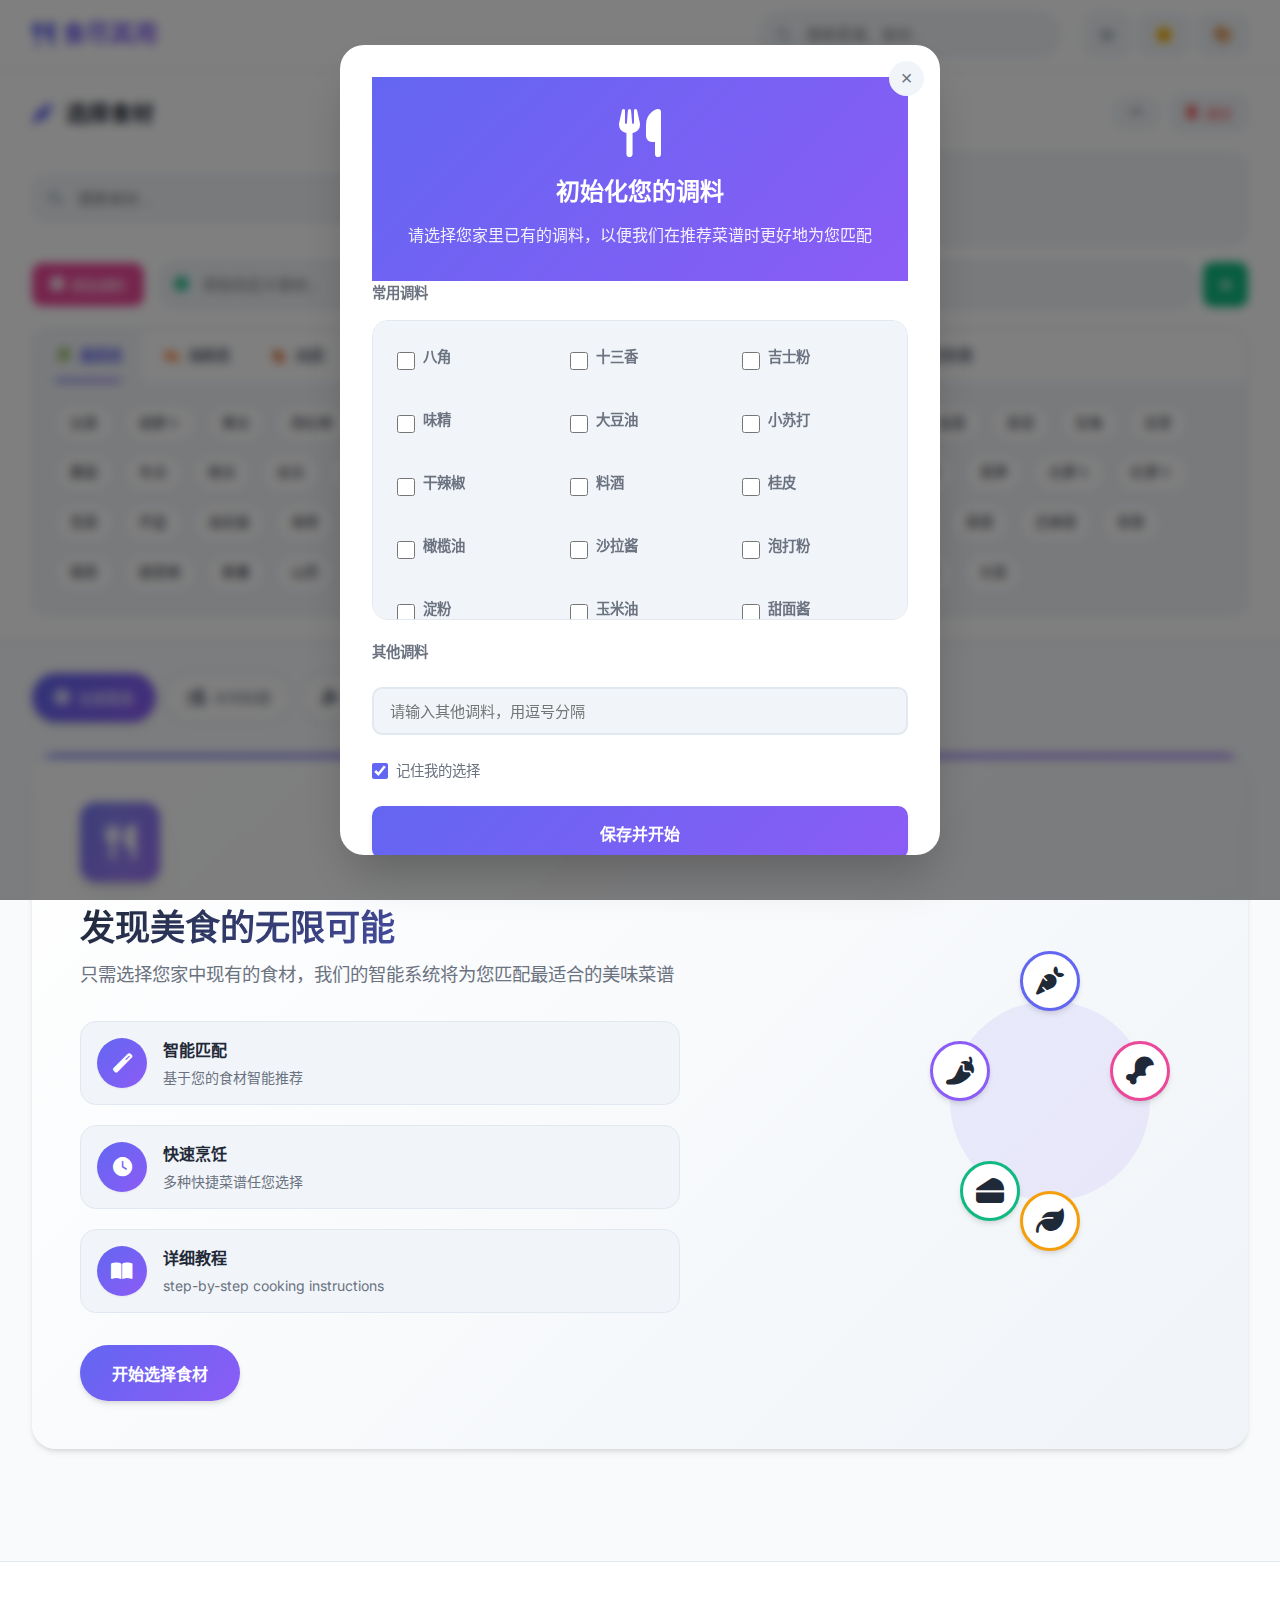
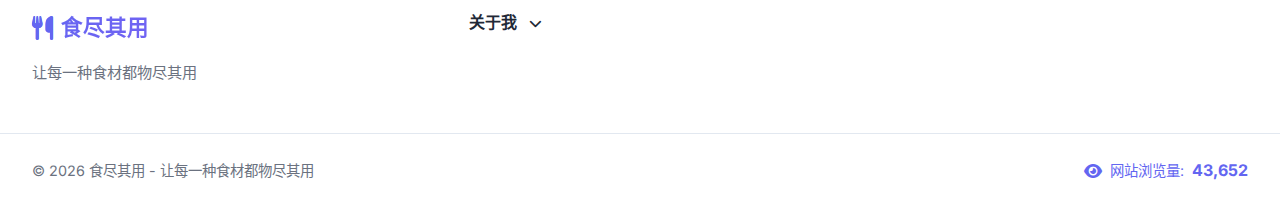
<file: index.html>
<!DOCTYPE html>
<html lang="zh-CN">
<head>
    <meta charset="UTF-8">
    <meta name="viewport" content="width=device-width, initial-scale=1.0">
    <title>食尽其用 - 智能菜谱助手</title>
    <link rel="stylesheet" href="styles.css">
    <link href="https://fonts.googleapis.com/css2?family=Inter:wght@300;400;500;600;700&display=swap" rel="stylesheet">
    <link rel="stylesheet" href="https://cdnjs.cloudflare.com/ajax/libs/font-awesome/6.4.0/css/all.min.css">
    <!-- FirebaseUI CSS - 暂时注释掉 -->
    <!-- <link type="text/css" rel="stylesheet" href="https://www.gstatic.com/firebasejs/ui/6.0.1/firebase-ui-auth.css" /> -->
    <!-- Firebase SDK will be initialized at the bottom of the page -->
</head>
<body>
    <!-- 顶部导航栏 -->
    <header class="header-content">
        <a href="#" class="logo" id="logo">
            <i class="fas fa-utensils"></i>
            <span class="lang-zh">食尽其用</span>
            <span class="lang-en" style="display: none;">Cooking Magic</span>
        </a>
        
        <div class="header-controls">
                <!-- 搜索框 -->
                <div class="global-search">
                    <input type="text" id="global-search" placeholder="搜索菜谱、食材..." class="global-search-input">
                    <i class="fas fa-search global-search-icon"></i>
                </div>
                
                <div class="settings">
                    <!-- 语言切换 -->
                    <button class="language-switch" id="language-switch" title="切换语言">
                        <span class="lang-zh">中</span>
                        <span class="lang-en" style="display: none;">EN</span>
                    </button>
                    
                    <!-- 主题切换 -->
                    <button class="theme-switch" id="theme-switch" title="切换主题">
                        <span class="theme-light">🌞</span>
                        <span class="theme-dark" style="display: none;">🌙</span>
                    </button>
                    
                    <!-- 灰度模式切换 -->
                    <button class="theme-switch" id="grayscale-switch" title="切换黑白风格">
                        <span class="grayscale-off">🎨</span>
                        <span class="grayscale-on" style="display: none;">⚫⚪</span>
                    </button>
                </div>
            </div>
    </header>



    <!-- 个人中心模态框 - 暂时隐藏 -->
<!-- <div class="profile-modal" id="profile-modal">
    <div class="profile-modal-content">
        <button class="profile-close" id="profile-close">&times;</button>
        
        <div class="profile-header">
            <div class="profile-cover"></div>
            <div class="profile-avatar-section">
                <div class="profile-avatar">
                    <i class="fas fa-user"></i>
                </div>
                <div class="profile-user-info">
                    <h2 class="profile-name" id="profile-name">用户名</h2>
                    <p class="profile-email" id="profile-email">user@example.com</p>
                    <div class="profile-stats">
                        <div class="stat-item">
                            <span class="stat-number" id="favorites-count">0</span>
                            <span class="stat-label lang-zh">收藏</span>
                            <span class="stat-label lang-en" style="display: none;">Favorites</span>
                        </div>
                        <div class="stat-item">
                            <span class="stat-number" id="history-count">0</span>
                            <span class="stat-label lang-zh">浏览</span>
                            <span class="stat-label lang-en" style="display: none;">Views</span>
                        </div>
                        <div class="stat-item">
                            <span class="stat-number" id="recipes-count">0</span>
                            <span class="stat-label lang-zh">菜谱</span>
                            <span class="stat-label lang-en" style="display: none;">Recipes</span>
                        </div>
                    </div>
                </div>
            </div>
        </div>
        
        <div class="profile-tabs">
            <button class="profile-tab active" data-tab="favorites">
                <i class="fas fa-heart"></i>
                <span class="lang-zh">我的收藏</span>
                <span class="lang-en" style="display: none;">Favorites</span>
            </button>
            <button class="profile-tab" data-tab="history">
                <i class="fas fa-history"></i>
                <span class="lang-zh">浏览历史</span>
                <span class="lang-en" style="display: none;">History</span>
            </button>
            <button class="profile-tab" data-tab="settings">
                <i class="fas fa-cog"></i>
                <span class="lang-zh">设置</span>
                <span class="lang-en" style="display: none;">Settings</span>
            </button>
        </div>
        
        <div class="profile-content">
            <div class="profile-panel active" id="favorites-panel">
                <div class="favorites-list" id="favorites-list">
                    <div class="empty-state">
                        <i class="fas fa-heart-broken"></i>
                        <p class="lang-zh">还没有收藏任何菜谱</p>
                        <p class="lang-en" style="display: none;">No favorites yet</p>
                    </div>
                </div>
            </div>
            
            <div class="profile-panel" id="history-panel">
                <div class="history-list" id="history-list">
                    <div class="empty-state">
                        <i class="fas fa-history"></i>
                        <p class="lang-zh">还没有浏览记录</p>
                        <p class="lang-en" style="display: none;">No history yet</p>
                    </div>
                </div>
            </div>
            
            <div class="profile-panel" id="settings-panel">
                <div class="settings-section">
                    <h3 class="lang-zh">账户设置</h3>
                    <h3 class="lang-en" style="display: none;">Account Settings</h3>
                    
                    <div class="setting-item">
                        <div class="setting-info">
                            <span class="lang-zh">用户名</span>
                            <span class="lang-en" style="display: none;">Username</span>
                        </div>
                        <input type="text" id="setting-username" class="setting-input">
                    </div>
                    
                    <div class="setting-item">
                        <div class="setting-info">
                            <span class="lang-zh">邮箱</span>
                            <span class="lang-en" style="display: none;">Email</span>
                        </div>
                        <input type="email" id="setting-email" class="setting-input">
                    </div>
                    
                    <button class="save-settings-btn">
                        <span class="lang-zh">保存更改</span>
                        <span class="lang-en" style="display: none;">Save Changes</span>
                    </button>
                </div>
                
                <div class="settings-section">
                    <h3 class="lang-zh">通知设置</h3>
                    <h3 class="lang-en" style="display: none;">Notification Settings</h3>
                    
                    <div class="setting-item toggle-setting">
                        <div class="setting-info">
                            <i class="fas fa-bell"></i>
                            <span class="lang-zh">每日推荐</span>
                            <span class="lang-en" style="display: none;">Daily Recommendations</span>
                        </div>
                        <label class="switch">
                            <input type="checkbox" id="daily-recommendations" checked>
                            <span class="slider"></span>
                        </label>
                    </div>
                    
                    <div class="setting-item toggle-setting">
                        <div class="setting-info">
                            <i class="fas fa-envelope"></i>
                            <span class="lang-zh">邮件通知</span>
                            <span class="lang-en" style="display: none;">Email Notifications</span>
                        </div>
                        <label class="switch">
                            <input type="checkbox" id="email-notifications">
                            <span class="slider"></span>
                        </label>
                    </div>
                </div>
                
                <div class="settings-section danger-section">
                    <h3 class="lang-zh">危险操作</h3>
                    <h3 class="lang-en" style="display: none;">Danger Zone</h3>
                    
                    <button class="danger-btn" id="delete-account">
                        <i class="fas fa-trash"></i>
                        <span class="lang-zh">删除账户</span>
                        <span class="lang-en" style="display: none;">Delete Account</span>
                    </button>
                </div>
            </div>
        </div>
    </div>
</div> -->

    <!-- 食材选择区域 -->
    <section class="ingredients-selection">
        <div class="ingredients-header">
            <div class="ingredients-title-wrapper">
                <i class="fas fa-carrot"></i>
                <h2 class="ingredients-title lang-zh" id="ingredients-section-title">选择食材</h2>
                <h2 class="ingredients-title lang-en" id="ingredients-section-title-en" style="display: none;">Select Ingredients</h2>
            </div>
            <div class="header-actions">
                <button class="collapse-btn" id="collapse-btn" title="折叠食材面板">
                    <i class="fas fa-chevron-up collapse-icon"></i>
                    <i class="fas fa-chevron-down expand-icon" style="display: none;"></i>
                </button>
                <button class="quick-clear-btn" id="quick-clear-btn" title="快速清空">
                    <i class="fas fa-trash-alt"></i>
                    <span class="lang-zh">清空</span>
                    <span class="lang-en" style="display: none;">Clear</span>
                </button>
            </div>
        </div>
        
        <div class="ingredients-controls">
            <div class="ingredients-controls-row">
                <div class="search-container">
                    <div class="search-wrapper">
                        <i class="fas fa-search search-icon"></i>
                        <input type="text" id="ingredient-search" placeholder="搜索食材..." class="search-input">
                        <button class="search-clear" id="search-clear" style="display: none;">
                            <i class="fas fa-times"></i>
                        </button>
                    </div>
                    <div class="search-results" id="search-results"></div>
                </div>
                
                <div class="selected-ingredients">
                    <div class="selected-header">
                        <span class="selected-count lang-zh">已选 <strong id="selected-count">0</strong> 种食材</span>
                        <span class="selected-count lang-en" style="display: none;">Selected <strong id="selected-count-en">0</strong> ingredients</span>
                        <button class="clear-all" id="clear-all" style="display: none;">
                            <i class="fas fa-trash"></i>
                            <span class="lang-zh">清空</span>
                            <span class="lang-en" style="display: none;">Clear</span>
                        </button>
                    </div>
                    <div class="selected-ingredients-list" id="selected-ingredients-list"></div>
                </div>
            </div>
            
            <div class="ingredients-controls-row">
                <div class="seasoning-controls">
                    <button class="add-seasoning-btn" id="add-seasoning-btn" title="添加调料">
                        <i class="fas fa-plus-circle"></i>
                        <span class="lang-zh">添加调料</span>
                        <span class="lang-en" style="display: none;">Add Seasoning</span>
                    </button>
                </div>
                
                <div class="manual-ingredient">
                    <div class="manual-input-wrapper">
                        <i class="fas fa-plus-circle"></i>
                        <input type="text" id="manual-ingredient" placeholder="添加自定义食材...">
                    </div>
                    <button class="add-manual-btn" id="add-manual-btn">
                        <i class="fas fa-plus"></i>
                    </button>
                </div>
            </div>
        </div>
        
        <div id="ingredients-container"></div>
    </section>

    <!-- 主要内容区域 -->
    <main class="main-content">
        <!-- 菜系分类标签 -->
        <div class="cuisine-tabs">
            <button class="cuisine-tab active" data-cuisine="all">
                <i class="fas fa-globe"></i>
                <span class="lang-zh">全部菜系</span>
                <span class="lang-en" style="display: none;">All Cuisines</span>
            </button>
            <button class="cuisine-tab" data-cuisine="chinese">
                <i class="fas fa-dragon"></i>
                <span class="lang-zh">中华料理</span>
                <span class="lang-en" style="display: none;">Chinese</span>
            </button>
            <button class="cuisine-tab" data-cuisine="western">
                <i class="fas fa-pizza-slice"></i>
                <span class="lang-zh">西式料理</span>
                <span class="lang-en" style="display: none;">Western</span>
            </button>
            <button class="cuisine-tab" data-cuisine="japanese">
                <i class="fas fa-fish"></i>
                <span class="lang-zh">日式料理</span>
                <span class="lang-en" style="display: none;">Japanese</span>
            </button>
            <button class="cuisine-tab" data-cuisine="other">
                <i class="fas fa-earth-americas"></i>
                <span class="lang-zh">其他菜系</span>
                <span class="lang-en" style="display: none;">Other</span>
            </button>
        </div>

        <!-- 内容区 -->
        <div class="content-wrapper">
            <!-- 欢迎信息 -->
            <div class="welcome-section" id="welcome-section">
                <div class="welcome-content">
                    <div class="welcome-icon">
                        <i class="fas fa-utensils"></i>
                    </div>
                    <h2 class="welcome-title lang-zh" id="welcome-title">发现美食的无限可能</h2>
                    <h2 class="welcome-title lang-en" id="welcome-title-en" style="display: none;">Discover Endless Culinary Possibilities</h2>
                    <p class="welcome-description lang-zh" id="welcome-description">只需选择您家中现有的食材，我们的智能系统将为您匹配最适合的美味菜谱</p>
                    <p class="welcome-description lang-en" id="welcome-description-en" style="display: none;">Simply select the ingredients you have, and our smart system will find the perfect recipes for you</p>
                    <div class="welcome-features">
                        <div class="feature-item">
                            <div class="feature-icon">
                                <i class="fas fa-magic"></i>
                            </div>
                            <div class="feature-content">
                                <h3 class="feature-title lang-zh">智能匹配</h3>
                                <h3 class="feature-title lang-en" style="display: none;">Smart Match</h3>
                                <p class="feature-description lang-zh">基于您的食材智能推荐</p>
                                <p class="feature-description lang-en" style="display: none;">Intelligent recommendations based on your ingredients</p>
                            </div>
                        </div>
                        <div class="feature-item">
                            <div class="feature-icon">
                                <i class="fas fa-clock"></i>
                            </div>
                            <div class="feature-content">
                                <h3 class="feature-title lang-zh">快速烹饪</h3>
                                <h3 class="feature-title lang-en" style="display: none;">Quick Cooking</h3>
                                <p class="feature-description lang-zh">多种快捷菜谱任您选择</p>
                                <p class="feature-description lang-en" style="display: none;">Multiple quick recipes to choose from</p>
                            </div>
                        </div>
                        <div class="feature-item">
                            <div class="feature-icon">
                                <i class="fas fa-book-open"></i>
                            </div>
                            <div class="feature-content">
                                <h3 class="feature-title lang-zh">详细教程</h3>
                                <h3 class="feature-title lang-en" style="display: none;">Detailed Guide</h3>
                                <p class="feature-description lang-zh"> step-by-step cooking instructions</p>
                                <p class="feature-description lang-en" style="display: none;">Step-by-step cooking instructions</p>
                            </div>
                        </div>
                    </div>
                    <div class="welcome-cta">
                        <button class="cta-button lang-zh">开始选择食材</button>
                        <button class="cta-button lang-en" style="display: none;">Start Selecting Ingredients</button>
                    </div>
                </div>
                <div class="welcome-illustration">
                    <div class="illustration-bg"></div>
                    <div class="illustration-item" style="--delay: 0.1s; --color: #6366f1;">
                        <i class="fas fa-carrot"></i>
                    </div>
                    <div class="illustration-item" style="--delay: 0.2s; --color: #ec4899;">
                        <i class="fas fa-drumstick-bite"></i>
                    </div>
                    <div class="illustration-item" style="--delay: 0.3s; --color: #10b981;">
                        <i class="fas fa-cheese"></i>
                    </div>
                    <div class="illustration-item" style="--delay: 0.4s; --color: #f59e0b;">
                        <i class="fas fa-leaf"></i>
                    </div>
                    <div class="illustration-item" style="--delay: 0.5s; --color: #8b5cf6;">
                        <i class="fas fa-pepper-hot"></i>
                    </div>
                </div>
            </div>
            
            <!-- 筛选栏 -->
            <div class="filters-wrapper" id="filters-wrapper" style="display: none;">
                <div class="filters">
                    <div class="filter-group">
                        <label class="filter-label">
                            <i class="fas fa-clock"></i>
                            <span class="lang-zh">烹饪时长</span>
                            <span class="lang-en" style="display: none;">Cooking Time</span>
                        </label>
                        <select class="filter-select" id="time-filter">
                            <option value="all" class="lang-zh">全部</option>
                            <option value="all" class="lang-en" style="display: none;">All</option>
                            <option value="short" class="lang-zh">10分钟内</option>
                            <option value="short" class="lang-en" style="display: none;">Under 10 min</option>
                            <option value="medium" class="lang-zh">10-20分钟</option>
                            <option value="medium" class="lang-en" style="display: none;">10-20 min</option>
                            <option value="long" class="lang-zh">20-40分钟</option>
                            <option value="long" class="lang-en" style="display: none;">20-40 min</option>
                            <option value="very-long" class="lang-zh">40分钟以上</option>
                            <option value="very-long" class="lang-en" style="display: none;">Over 40 min</option>
                        </select>
                    </div>
                    
                    <div class="filter-group">
                        <label class="filter-label">
                            <i class="fas fa-signal"></i>
                            <span class="lang-zh">难度</span>
                            <span class="lang-en" style="display: none;">Difficulty</span>
                        </label>
                        <select class="filter-select" id="difficulty-filter">
                            <option value="all" class="lang-zh">全部</option>
                            <option value="all" class="lang-en" style="display: none;">All</option>
                            <option value="easy" class="lang-zh">简单</option>
                            <option value="easy" class="lang-en" style="display: none;">Easy</option>
                            <option value="medium" class="lang-zh">中等</option>
                            <option value="medium" class="lang-en" style="display: none;">Medium</option>
                            <option value="hard" class="lang-zh">复杂</option>
                            <option value="hard" class="lang-en" style="display: none;">Hard</option>
                        </select>
                    </div>
                    
                    <div class="filter-group">
                        <label class="filter-label">
                            <i class="fas fa-sort"></i>
                            <span class="lang-zh">排序</span>
                            <span class="lang-en" style="display: none;">Sort</span>
                        </label>
                        <select class="filter-select" id="sort-filter">
                            <option value="coverage" class="lang-zh">食材覆盖率</option>
                            <option value="coverage" class="lang-en" style="display: none;">Ingredient Match</option>
                            <option value="time" class="lang-zh">烹饪时长</option>
                            <option value="time" class="lang-en" style="display: none;">Cooking Time</option>
                            <option value="popularity" class="lang-zh">人气推荐</span>
                            <option value="popularity" class="lang-en" style="display: none;">Popular</option>
                        </select>
                    </div>
                    
                    <div class="view-toggle">
                        <button class="view-btn active" data-view="grid" title="网格视图">
                            <i class="fas fa-th-large"></i>
                        </button>
                        <button class="view-btn" data-view="list" title="列表视图">
                            <i class="fas fa-list"></i>
                        </button>
                    </div>
                </div>
            </div>
            
            <!-- 菜谱区域 -->
            <div class="recipes-section" id="recipes-section">
                <div class="recipes-header">
                    <h2 class="recipes-title lang-zh">推荐菜谱</h2>
                    <h2 class="recipes-title lang-en" style="display: none;">Recommended Recipes</h2>
                    <span class="recipes-count lang-zh">找到 <strong id="recipes-count">0</strong> 道菜谱</span>
                    <span class="recipes-count lang-en" style="display: none;"><strong id="recipes-count-en">0</strong> recipes found</span>
                </div>
                <div class="recipes-list" id="recipes-list"></div>
            </div>
            
            <!-- 加载动画 -->
            <div class="loading-overlay" id="loading-overlay" style="display: none;">
                <div class="loading-spinner">
                    <div class="spinner-ring"></div>
                    <div class="spinner-ring"></div>
                    <div class="spinner-ring"></div>
                </div>
                <p class="lang-zh">正在为您寻找美味菜谱...</p>
                <p class="lang-en" style="display: none;">Finding delicious recipes for you...</p>
            </div>
            
            <!-- 空状态 -->
            <div class="empty-state" id="empty-state" style="display: none;">
                <i class="fas fa-search"></i>
                <h3 class="lang-zh">没有找到匹配的菜谱</h3>
                <h3 class="lang-en" style="display: none;">No matching recipes found</h3>
                <p class="lang-zh">试试选择其他食材或调整筛选条件</p>
                <p class="lang-en" style="display: none;">Try selecting different ingredients or adjusting filters</p>
            </div>
        </div>
    </main>

    <!-- 菜谱详情弹窗 -->
    <div class="recipe-modal" id="recipe-modal">
        <div class="recipe-modal-overlay" id="recipe-modal-overlay"></div>
        <div class="recipe-modal-content">
            <button class="recipe-modal-close" id="recipe-modal-close">
                <i class="fas fa-times"></i>
            </button>
            
            <div class="recipe-modal-header">
                <div class="recipe-image-large" id="recipe-image-large"></div>
                <div class="recipe-modal-title-section">
                    <h2 class="recipe-modal-title" id="recipe-modal-title"></h2>
                    <p class="recipe-modal-subtitle" id="recipe-modal-subtitle"></p>
                    <div class="recipe-badges" id="recipe-badges"></div>
                </div>
            </div>
            
            <div class="recipe-modal-body">
                <div class="recipe-tabs">
                    <button class="recipe-tab active" data-tab="ingredients-tab">
                        <i class="fas fa-list"></i>
                        <span class="lang-zh">食材清单</span>
                        <span class="lang-en" style="display: none;">Ingredients</span>
                    </button>
                    <button class="recipe-tab" data-tab="steps-tab">
                        <i class="fas fa-shoe-prints"></i>
                        <span class="lang-zh">烹饪步骤</span>
                        <span class="lang-en" style="display: none;">Steps</span>
                    </button>
                    <button class="recipe-tab" data-tab="tips-tab">
                        <i class="fas fa-lightbulb"></i>
                        <span class="lang-zh">小贴士</span>
                        <span class="lang-en" style="display: none;">Tips</span>
                    </button>
                </div>
                
                <div class="recipe-tab-contents">
                    <div class="recipe-tab-content active" id="ingredients-tab">
                        <div class="ingredients-stats">
                            <div class="stat-have">
                                <i class="fas fa-check-circle"></i>
                                <span id="have-count">0</span>
                                <span class="lang-zh">已拥有</span>
                                <span class="lang-en" style="display: none;">Have</span>
                            </div>
                            <div class="stat-need">
                                <i class="fas fa-shopping-cart"></i>
                                <span id="need-count">0</span>
                                <span class="lang-zh">需要购买</span>
                                <span class="lang-en" style="display: none;">Need</span>
                            </div>
                            <div class="stat-coverage">
                                <i class="fas fa-percentage"></i>
                                <span id="coverage-percent">0%</span>
                                <span class="lang-zh">覆盖率</span>
                                <span class="lang-en" style="display: none;">Coverage</span>
                            </div>
                        </div>
                        <div class="ingredients-grid" id="ingredients-grid"></div>
                    </div>
                    
                    <div class="recipe-tab-content" id="steps-tab">
                        <div class="steps-timeline" id="steps-timeline"></div>
                    </div>
                    
                    <div class="recipe-tab-content" id="tips-tab">
                        <div class="tips-card" id="tips-card">
                            <div class="tips-header">
                                <i class="fas fa-star"></i>
                                <span class="lang-zh">烹饪小贴士</span>
                                <span class="lang-en" style="display: none;">Cooking Tips</span>
                            </div>
                            <div class="tips-body" id="tips-body"></div>
                        </div>
                        <div class="nutrition-info" id="nutrition-info">
                            <h4 class="lang-zh">营养信息</h4>
                            <h4 class="lang-en" style="display: none;">Nutrition Facts</h4>
                            <div class="nutrition-grid" id="nutrition-grid"></div>
                        </div>
                    </div>
                </div>
            </div>
            
            <div class="recipe-modal-footer">
                <button class="recipe-action-btn favorite-btn" id="favorite-btn">
                    <i class="far fa-heart"></i>
                    <span class="lang-zh">收藏</span>
                    <span class="lang-en" style="display: none;">Favorite</span>
                </button>
                <button class="recipe-action-btn share-btn" id="share-btn">
                    <i class="fas fa-share-alt"></i>
                    <span class="lang-zh">分享</span>
                    <span class="lang-en" style="display: none;">Share</span>
                </button>
                <button class="recipe-action-btn print-btn" id="print-btn">
                    <i class="fas fa-print"></i>
                    <span class="lang-zh">打印</span>
                    <span class="lang-en" style="display: none;">Print</span>
                </button>
            </div>
        </div>
    </div>

    <!-- 吐司提示 -->
    <div class="toast-container" id="toast-container"></div>

    <!-- 添加调料模态框 -->
    <div class="seasoning-modal" id="seasoning-modal">
        <div class="seasoning-modal-content">
            <button class="seasoning-close" id="seasoning-close">&times;</button>
            
            <!-- 添加调料表单 -->
            <div class="seasoning-form">
                <div class="seasoning-header">
                    <i class="fas fa-utensils seasoning-logo"></i>
                    <h2 class="lang-zh">添加调料</h2>
                    <h2 class="lang-en" style="display: none;">Add Seasoning</h2>
                </div>
                
                <form id="seasoning-form-element">
                    <div class="form-group">
                        <label class="lang-zh">调料名称</label>
                        <label class="lang-en" style="display: none;">Seasoning Name</label>
                        <div class="input-wrapper">
                            <i class="fas fa-shopping-basket input-icon"></i>
                            <input type="text" id="seasoning-name" required placeholder="请输入调料名称">
                        </div>
                    </div>
                    
                    <div class="form-group">
                        <label class="lang-zh">调料分类</label>
                        <label class="lang-en" style="display: none;">Category</label>
                        <div class="input-wrapper">
                            <i class="fas fa-tags input-icon"></i>
                            <select id="seasoning-category" required>
                                <option value="condiments" class="lang-zh">调味品</option>
                                <option value="condiments" class="lang-en" style="display: none;">Condiments</option>
                                <option value="western" class="lang-zh">西餐调料</option>
                                <option value="western" class="lang-en" style="display: none;">Western Seasoning</option>
                                <option value="japanese" class="lang-zh">日式调料</option>
                                <option value="japanese" class="lang-en" style="display: none;">Japanese Seasoning</option>
                                <option value="other" class="lang-zh">其他调料</option>
                                <option value="other" class="lang-en" style="display: none;">Other</option>
                            </select>
                        </div>
                    </div>
                    
                    <div class="form-group">
                        <label class="lang-zh">关联食材（可选）</label>
                        <label class="lang-en" style="display: none;">Associated Ingredients (Optional)</label>
                        <div class="input-wrapper">
                            <i class="fas fa-link input-icon"></i>
                            <select id="seasoning-associated" multiple placeholder="选择关联的食材">
                                <!-- 食材选项将通过JavaScript动态生成 -->
                            </select>
                        </div>
                        <div class="form-hint lang-zh">按住Ctrl或Shift键可以选择多个食材</div>
                        <div class="form-hint lang-en" style="display: none;">Hold Ctrl or Shift to select multiple ingredients</div>
                    </div>
                    
                    <button type="submit" class="auth-btn seasoning-btn">
                        <span class="lang-zh">保存</span>
                        <span class="lang-en" style="display: none;">Save</span>
                    </button>
                </form>
            </div>
        </div>
    </div>
    
    <!-- 初始化调料模态框 -->
    <div class="init-seasoning-modal" id="init-seasoning-modal">
        <div class="init-seasoning-modal-content">
            <button class="init-seasoning-close" id="init-seasoning-close">&times;</button>
            
            <!-- 初始化调料表单 -->
            <div class="init-seasoning-form">
                <div class="init-seasoning-header">
                    <i class="fas fa-utensils init-seasoning-logo"></i>
                    <h2 class="lang-zh">初始化您的调料</h2>
                    <h2 class="lang-en" style="display: none;">Initialize Your Seasonings</h2>
                    <p class="lang-zh">请选择您家里已有的调料，以便我们在推荐菜谱时更好地为您匹配</p>
                    <p class="lang-en" style="display: none;">Please select the seasonings you have at home so we can better match recipes for you</p>
                </div>
                
                <form id="init-seasoning-form-element">
                    <div class="form-group">
                        <label class="lang-zh">常用调料</label>
                        <label class="lang-en" style="display: none;">Common Seasonings</label>
                        <div class="seasoning-checkboxes" id="common-seasonings">
                            <!-- 常用调料选项将通过JavaScript动态生成 -->
                        </div>
                    </div>
                    
                    <div class="form-group">
                        <label class="lang-zh">其他调料</label>
                        <label class="lang-en" style="display: none;">Other Seasonings</label>
                        <div class="other-seasonings-input">
                            <input type="text" id="other-seasonings" placeholder="请输入其他调料，用逗号分隔">
                        </div>
                    </div>
                    
                    <div class="form-options">
                        <label class="remember-seasonings">
                            <input type="checkbox" id="remember-seasonings" checked>
                            <span class="lang-zh">记住我的选择</span>
                            <span class="lang-en" style="display: none;">Remember my selection</span>
                        </label>
                    </div>
                    
                    <button type="submit" class="auth-btn init-seasoning-btn">
                        <span class="lang-zh">保存并开始</span>
                        <span class="lang-en" style="display: none;">Save and Start</span>
                    </button>
                </form>
            </div>
        </div>
    </div>

    <!-- 页脚 -->
    <footer class="footer-content">
        <div class="footer-main">
            <div class="footer-brand">
                <a href="#" class="footer-logo">
                    <i class="fas fa-utensils"></i>
                    <span>食尽其用</span>
                </a>
                <p class="footer-slogan lang-zh">让每一种食材都物尽其用</p>
                <p class="footer-slogan lang-en" style="display: none;">Make the most of every ingredient</p>
            </div>
            
            <div class="footer-links">
                <div class="footer-section">
                    <div class="about-toggle">
                        <h4 class="lang-zh">关于我 <i class="fas fa-chevron-down"></i></h4>
                        <h4 class="lang-en" style="display: none;">About Me <i class="fas fa-chevron-down"></i></h4>
                    </div>
                    <div class="about-content" style="display: none;">
                        <p class="lang-zh">我将持续更新功能，感谢大家的理解和支持！如果您有任何宝贵的建议和期望需求，欢迎通过邮箱联系我：<br><a href="mailto:longsun607@gmail.com" style="color: var(--primary-color); text-decoration: underline;">longsun607@gmail.com</a></p>
                        <p class="lang-en" style="display: none;">I will continue to update features, thank you for your understanding and support! If you have any valuable suggestions or expected requirements, please feel free to contact me via email:<br><a href="mailto:longsun607@gmail.com" style="color: var(--primary-color); text-decoration: underline;">longsun607@gmail.com</a></p>
                    </div>
                </div>
            </div>
        </div>
        
        <div class="footer-bottom">
            <p class="copyright" id="footer-text">© 2026 食尽其用 - 让每一种食材都物尽其用</p>
            <div class="page-views-container">
                <i class="fas fa-eye"></i>
                <span class="lang-zh">网站浏览量: </span>
                <span class="lang-en" style="display: none;">Page Views: </span>
                <span id="page-views" class="page-views-count">0</span>
            </div>
        </div>
    </footer>




































































































































































































































































































































































































































































































































































































































































































































































































































































































































































































































































































    <!-- Firebase SDK - 暂时注释掉认证相关功能 -->
    <!-- <script src="https://www.gstatic.com/firebasejs/9.23.0/firebase-app-compat.js"></script>
    <script src="https://www.gstatic.com/firebasejs/9.23.0/firebase-auth-compat.js"></script>
    <script src="https://www.gstatic.com/firebasejs/9.23.0/firebase-analytics-compat.js"></script>
    
    <!-- FirebaseUI JavaScript - 暂时注释掉 -->
    <!-- <script src="https://www.gstatic.com/firebasejs/ui/6.0.1/firebase-ui-auth.js"></script> -->
    
    <!-- 初始化Firebase -->
    <!-- <script>
      // Your web app's Firebase configuration
      const firebaseConfig = {
        apiKey: "AIzaSyCGN4JJWxi28rk4FWDRI7NVH-py_ZOBpyc",
        authDomain: "zhuce-f82c7.firebaseapp.com",
        projectId: "zhuce-f82c7",
        storageBucket: "zhuce-f82c7.firebasestorage.app",
        messagingSenderId: "246055889326",
        appId: "1:246055889326:web:ecf3cd5e321a455c9a803f",
        measurementId: "G-F68QE0F4VR"
      };

      // Initialize Firebase using namespace API
      const app = firebase.initializeApp(firebaseConfig);
      const analytics = firebase.analytics();
      const auth = firebase.auth();
      
      // Expose Firebase app to global scope for script.js
      window.app = app;
      window.analytics = analytics;
      window.auth = auth;
      window.firebase = firebase;
      
      // Initialize FirebaseUI
      const ui = new firebaseui.auth.AuthUI(auth);
      window.ui = ui;
    </script> -->
    
    <script src="main.js"></script>
  </body>
</html>
</file>
<file: styles.css>
/* 全局样式 - 现代简洁设计 */
:root {
    --primary-color: #6366f1;
    --primary-light: #818cf8;
    --primary-dark: #4f46e5;
    --primary-gradient: linear-gradient(135deg, #6366f1 0%, #8b5cf6 100%);
    --secondary-color: #ec4899;
    --secondary-light: #f472b6;
    --accent-color: #10b981;
    --accent-light: #34d399;
    --warning-color: #f59e0b;
    --danger-color: #ef4444;
    --text-primary: #1f2937;
    --text-secondary: #6b7280;
    --text-muted: #9ca3af;
    --bg-primary: #f8fafc;
    --bg-secondary: #ffffff;
    --bg-tertiary: #f1f5f9;
    --border-color: #e2e8f0;
    --border-light: #f1f5f9;
    --shadow-sm: 0 1px 2px 0 rgba(0, 0, 0, 0.05);
    --shadow-md: 0 4px 6px -1px rgba(0, 0, 0, 0.1), 0 2px 4px -1px rgba(0, 0, 0, 0.06);
    --shadow-lg: 0 10px 15px -3px rgba(0, 0, 0, 0.1), 0 4px 6px -2px rgba(0, 0, 0, 0.05);
    --shadow-xl: 0 20px 25px -5px rgba(0, 0, 0, 0.1), 0 10px 10px -5px rgba(0, 0, 0, 0.04);
    --shadow-2xl: 0 25px 50px -12px rgba(0, 0, 0, 0.25);
    --transition-fast: all 0.15s cubic-bezier(0.4, 0, 0.2, 1);
    --transition-normal: all 0.3s cubic-bezier(0.4, 0, 0.2, 1);
    --transition-slow: all 0.5s cubic-bezier(0.4, 0, 0.2, 1);
    --radius-sm: 6px;
    --radius-md: 10px;
    --radius-lg: 16px;
    --radius-xl: 24px;
    --radius-full: 9999px;
}

[data-theme="dark"] {
    --text-primary: #f9fafb;
    --text-secondary: #d1d5db;
    --text-muted: #9ca3af;
    --bg-primary: #0f172a;
    --bg-secondary: #1e293b;
    --bg-tertiary: #334155;
    --border-color: #374151;
    --border-light: #475569;
    --shadow-sm: 0 1px 2px 0 rgba(0, 0, 0, 0.3);
    --shadow-md: 0 4px 6px -1px rgba(0, 0, 0, 0.4), 0 2px 4px -1px rgba(0, 0, 0, 0.3);
    --shadow-lg: 0 10px 15px -3px rgba(0, 0, 0, 0.5), 0 4px 6px -2px rgba(0, 0, 0, 0.4);
    --shadow-xl: 0 20px 25px -5px rgba(0, 0, 0, 0.6), 0 10px 10px -5px rgba(0, 0, 0, 0.5);
    --shadow-2xl: 0 25px 50px -12px rgba(0, 0, 0, 0.7);
}

/* 灰度模式 */
[data-grayscale="true"] {
    filter: grayscale(100%);
    transition: filter var(--transition-normal);
}

* {
    margin: 0;
    padding: 0;
    box-sizing: border-box;
}

html {
    scroll-behavior: smooth;
    font-size: 16px;
}

body {
    font-family: 'Inter', -apple-system, BlinkMacSystemFont, 'Segoe UI', Roboto, Oxygen, Ubuntu, Cantarell, sans-serif;
    background-color: var(--bg-primary);
    color: var(--text-primary);
    line-height: 1.6;
    transition: var(--transition-normal);
    -webkit-font-smoothing: antialiased;
    -moz-osx-font-smoothing: grayscale;
    overflow-x: hidden;
}

/* 顶部导航栏 */
.header-content {
    background: var(--bg-secondary);
    border-bottom: 1px solid var(--border-color);
    padding: 0 2rem;
    height: 70px;
    position: sticky;
    top: 0;
    z-index: 1000;
    backdrop-filter: blur(20px);
    -webkit-backdrop-filter: blur(20px);
    display: flex;
    align-items: center;
    justify-content: space-between;
    box-shadow: var(--shadow-sm);
}

.logo {
    font-size: 1.5rem;
    font-weight: 700;
    background: var(--primary-gradient);
    -webkit-background-clip: text;
    -webkit-text-fill-color: transparent;
    background-clip: text;
    text-decoration: none;
    display: flex;
    align-items: center;
    gap: 0.5rem;
    transition: var(--transition-fast);
}

.logo:hover {
    transform: scale(1.02);
}

.logo i {
    font-size: 1.6rem;
    -webkit-text-fill-color: var(--primary-color);
}

.header-controls {
    display: flex;
    align-items: center;
    gap: 1.5rem;
}

.global-search {
    position: relative;
    width: 300px;
}

.global-search-input {
    width: 100%;
    padding: 0.75rem 1rem 0.75rem 2.75rem;
    border: 2px solid var(--border-color);
    border-radius: var(--radius-full);
    font-size: 0.95rem;
    background: var(--bg-tertiary);
    color: var(--text-primary);
    transition: var(--transition-fast);
}

.global-search-input:focus {
    outline: none;
    border-color: var(--primary-color);
    background: var(--bg-secondary);
    box-shadow: 0 0 0 4px rgba(99, 102, 241, 0.1);
}

.global-search-icon {
    position: absolute;
    left: 1rem;
    top: 50%;
    transform: translateY(-50%);
    color: var(--text-muted);
    font-size: 0.9rem;
}

.settings {
    display: flex;
    align-items: center;
    gap: 0.5rem;
}

.settings button {
    background: var(--bg-tertiary);
    border: 1px solid var(--border-color);
    padding: 0.6rem 0.9rem;
    border-radius: var(--radius-md);
    cursor: pointer;
    color: var(--text-secondary);
    font-size: 1rem;
    display: flex;
    align-items: center;
    justify-content: center;
    gap: 0.4rem;
    transition: var(--transition-fast);
}

.settings button:hover {
    background: var(--primary-color);
    color: white;
    border-color: var(--primary-color);
    transform: translateY(-2px);
    box-shadow: var(--shadow-md);
}

/* 用户中心 */
.user-center {
    position: relative;
}

.user-btn {
    display: flex;
    align-items: center;
    gap: 0.5rem;
    padding: 0.5rem 1rem;
    background: var(--bg-tertiary);
    border: 1px solid var(--border-color);
    border-radius: var(--radius-full);
    cursor: pointer;
    color: var(--text-secondary);
    transition: var(--transition-fast);
}

.user-btn:hover {
    background: var(--primary-color);
    color: white;
    border-color: var(--primary-color);
}

.user-btn i {
    font-size: 1.2rem;
}

.user-name {
    font-weight: 500;
    font-size: 0.9rem;
}

.user-dropdown {
    position: absolute;
    top: calc(100% + 0.5rem);
    right: 0;
    width: 260px;
    background: var(--bg-secondary);
    border: 1px solid var(--border-color);
    border-radius: var(--radius-lg);
    box-shadow: var(--shadow-xl);
    opacity: 0;
    visibility: hidden;
    transform: translateY(-10px);
    transition: var(--transition-fast);
    z-index: 1001;
    overflow: hidden;
}

.user-dropdown.show {
    opacity: 1;
    visibility: visible;
    transform: translateY(0);
}

.user-info {
    display: flex;
    align-items: center;
    gap: 1rem;
    padding: 1.25rem;
    background: var(--primary-gradient);
    color: white;
}

.user-avatar {
    width: 50px;
    height: 50px;
    background: rgba(255, 255, 255, 0.2);
    border-radius: 50%;
    display: flex;
    align-items: center;
    justify-content: center;
    font-size: 1.5rem;
}

.user-details {
    flex: 1;
    min-width: 0;
}

.user-name-display {
    font-weight: 600;
    font-size: 1rem;
    white-space: nowrap;
    overflow: hidden;
    text-overflow: ellipsis;
}

.user-email {
    font-size: 0.8rem;
    opacity: 0.9;
    white-space: nowrap;
    overflow: hidden;
    text-overflow: ellipsis;
}

.dropdown-divider {
    height: 1px;
    background: var(--border-color);
}

.dropdown-item {
    display: flex;
    align-items: center;
    gap: 0.75rem;
    padding: 0.85rem 1.25rem;
    color: var(--text-secondary);
    text-decoration: none;
    transition: var(--transition-fast);
}

.dropdown-item:hover {
    background: var(--bg-tertiary);
    color: var(--primary-color);
}

.dropdown-item i {
    width: 1.25rem;
    text-align: center;
}

/* 食材选择区域 */
.ingredients-selection {
    background: var(--bg-secondary);
    border-bottom: 1px solid var(--border-color);
    padding: 1.5rem 2rem;
    box-shadow: var(--shadow-sm);
}

.ingredients-header {
    display: flex;
    align-items: center;
    justify-content: space-between;
    margin-bottom: 1.25rem;
}

.ingredients-title-wrapper {
    display: flex;
    align-items: center;
    gap: 0.75rem;
}

.ingredients-title-wrapper i {
    font-size: 1.4rem;
    color: var(--primary-color);
}

.ingredients-title {
    font-size: 1.35rem;
    font-weight: 700;
    color: var(--text-primary);
}

.header-actions {
    display: flex;
    align-items: center;
    gap: 0.75rem;
}

.collapse-btn,
.quick-clear-btn {
    display: flex;
    align-items: center;
    gap: 0.4rem;
    padding: 0.5rem 0.9rem;
    background: var(--bg-tertiary);
    border: 1px solid var(--border-color);
    border-radius: var(--radius-md);
    cursor: pointer;
    color: var(--text-secondary);
    font-size: 0.85rem;
    font-weight: 500;
    transition: var(--transition-fast);
}

.collapse-btn:hover,
.quick-clear-btn:hover {
    background: var(--primary-color);
    color: white;
    border-color: var(--primary-color);
}

.collapse-btn i {
    font-size: 0.9rem;
}

.quick-clear-btn {
    color: var(--danger-color);
}

.quick-clear-btn:hover {
    background: var(--danger-color);
    color: white;
    border-color: var(--danger-color);
}

/* 食材选择控制区 */
.ingredients-controls {
    display: flex;
    flex-direction: column;
    gap: 1rem;
    margin-bottom: 1.25rem;
}

.ingredients-controls-row {
    display: flex;
    gap: 1rem;
    align-items: center;
    flex-wrap: wrap;
}

.search-container {
    position: relative;
    flex: 1;
    min-width: 300px;
}

.search-wrapper {
    position: relative;
}

.search-icon {
    position: absolute;
    left: 1rem;
    top: 50%;
    transform: translateY(-50%);
    color: var(--text-muted);
    font-size: 0.9rem;
}

.search-input {
    width: 100%;
    padding: 0.8rem 2.5rem 0.8rem 2.75rem;
    border: 2px solid var(--border-color);
    border-radius: var(--radius-lg);
    font-size: 0.95rem;
    background: var(--bg-tertiary);
    color: var(--text-primary);
    transition: var(--transition-fast);
}

.search-input:focus {
    outline: none;
    border-color: var(--primary-color);
    background: var(--bg-secondary);
    box-shadow: 0 0 0 4px rgba(99, 102, 241, 0.1);
}

.search-clear {
    position: absolute;
    right: 0.75rem;
    top: 50%;
    transform: translateY(-50%);
    background: none;
    border: none;
    color: var(--text-muted);
    cursor: pointer;
    padding: 0.25rem;
    display: none;
}

.search-clear:hover {
    color: var(--text-primary);
}

.search-results {
    position: absolute;
    top: calc(100% + 0.5rem);
    left: 0;
    right: 0;
    background: var(--bg-secondary);
    border: 1px solid var(--border-color);
    border-radius: var(--radius-md);
    box-shadow: var(--shadow-lg);
    max-height: 280px;
    overflow-y: auto;
    z-index: 1000;
    display: none;
}

.search-results.show {
    display: block;
    animation: fadeIn 0.2s ease;
}

.search-result-item {
    padding: 0.75rem 1rem;
    cursor: pointer;
    border-bottom: 1px solid var(--border-light);
    display: flex;
    align-items: center;
    gap: 0.75rem;
    transition: var(--transition-fast);
}

.search-result-item:hover {
    background: var(--primary-light);
    color: white;
}

.search-result-item:last-child {
    border-bottom: none;
}

/* 已选食材 */
.selected-ingredients {
    background: var(--bg-tertiary);
    border: 2px solid var(--border-color);
    border-radius: var(--radius-lg);
    padding: 0.75rem 1rem;
    flex: 1;
    min-width: 280px;
}

.selected-header {
    display: flex;
    align-items: center;
    justify-content: space-between;
    margin-bottom: 0.6rem;
}

.selected-count {
    font-size: 0.85rem;
    color: var(--text-secondary);
}

.selected-count strong {
    color: var(--primary-color);
    font-size: 1rem;
}

.clear-all {
    display: flex;
    align-items: center;
    gap: 0.35rem;
    padding: 0.35rem 0.65rem;
    background: var(--danger-color);
    color: white;
    border: none;
    border-radius: var(--radius-full);
    font-size: 0.8rem;
    cursor: pointer;
    transition: var(--transition-fast);
}

.clear-all:hover {
    background: #dc2626;
    transform: scale(1.05);
}

.selected-ingredients-list {
    display: flex;
    flex-wrap: wrap;
    gap: 0.5rem;
    min-height: 30px;
    max-height: 80px;
    overflow-y: auto;
}

.ingredient-tag {
    display: inline-flex;
    align-items: center;
    gap: 0.4rem;
    background: var(--primary-gradient);
    color: white;
    padding: 0.35rem 0.7rem;
    border-radius: var(--radius-full);
    font-size: 0.85rem;
    font-weight: 500;
    cursor: pointer;
    transition: var(--transition-fast);
    animation: slideIn 0.3s ease;
}

.ingredient-tag:hover {
    transform: translateY(-2px) scale(1.05);
    box-shadow: var(--shadow-md);
}

.ingredient-tag .remove {
    display: flex;
    align-items: center;
    justify-content: center;
    width: 18px;
    height: 18px;
    background: rgba(255, 255, 255, 0.2);
    border-radius: 50%;
    font-size: 0.75rem;
    font-weight: bold;
    transition: var(--transition-fast);
}

.ingredient-tag .remove:hover {
    background: rgba(255, 255, 255, 0.3);
    transform: scale(1.2);
}

/* 手动添加食材 */
.manual-ingredient {
    display: flex;
    align-items: center;
    gap: 0.5rem;
    flex: 1;
    min-width: 300px;
}

/* 调料控制 */
.seasoning-controls {
    display: flex;
    align-items: center;
}

.add-seasoning-btn {
    display: flex;
    align-items: center;
    gap: 0.4rem;
    padding: 0.7rem 1.1rem;
    background: var(--secondary-color);
    color: white;
    border: none;
    border-radius: var(--radius-md);
    cursor: pointer;
    font-size: 0.9rem;
    font-weight: 500;
    transition: var(--transition-fast);
    box-shadow: var(--shadow-sm);
}

.add-seasoning-btn:hover {
    background: #db2777;
    transform: translateY(-2px);
    box-shadow: var(--shadow-md);
}

.manual-input-wrapper {
    position: relative;
    flex: 1;
}

.manual-input-wrapper i {
    position: absolute;
    left: 0.9rem;
    top: 50%;
    transform: translateY(-50%);
    color: var(--accent-color);
    font-size: 0.9rem;
}

.manual-ingredient input {
    width: 100%;
    padding: 0.8rem 1rem 0.8rem 2.5rem;
    border: 2px solid var(--border-color);
    border-radius: var(--radius-lg);
    font-size: 0.95rem;
    background: var(--bg-tertiary);
    color: var(--text-primary);
    transition: var(--transition-fast);
}

.manual-ingredient input:focus {
    outline: none;
    border-color: var(--accent-color);
    background: var(--bg-secondary);
}

.add-manual-btn {
    width: 45px;
    height: 45px;
    background: var(--accent-color);
    color: white;
    border: none;
    border-radius: var(--radius-md);
    cursor: pointer;
    display: flex;
    align-items: center;
    justify-content: center;
    font-size: 1.1rem;
    transition: var(--transition-fast);
    box-shadow: var(--shadow-sm);
}

.add-manual-btn:hover {
    background: #059669;
    transform: translateY(-2px);
    box-shadow: var(--shadow-md);
}

/* 食材容器 */
#ingredients-container {
    border: 2px solid var(--border-color);
    border-radius: var(--radius-lg);
    overflow: hidden;
    background: var(--bg-tertiary);
    transition: var(--transition-normal);
}

#ingredients-container.collapsed {
    max-height: 0;
    overflow: hidden;
    border-color: transparent;
}

/* 食材分类标签页 */
.ingredient-tabs {
    display: flex;
    overflow-x: auto;
    background: var(--bg-secondary);
    border-bottom: 1px solid var(--border-color);
    scrollbar-width: thin;
    scrollbar-color: var(--border-color) transparent;
}

.ingredient-tabs::-webkit-scrollbar {
    height: 4px;
}

.ingredient-tabs::-webkit-scrollbar-track {
    background: transparent;
}

.ingredient-tabs::-webkit-scrollbar-thumb {
    background-color: var(--primary-light);
    border-radius: 2px;
}

.ingredient-tab {
    padding: 0.9rem 1.25rem;
    border: none;
    background: none;
    cursor: pointer;
    font-size: 0.9rem;
    font-weight: 600;
    color: var(--text-secondary);
    white-space: nowrap;
    transition: var(--transition-fast);
    display: flex;
    align-items: center;
    gap: 0.5rem;
    position: relative;
}

.ingredient-tab::after {
    content: '';
    position: absolute;
    bottom: 0;
    left: 50%;
    transform: translateX(-50%);
    width: 0;
    height: 3px;
    background: var(--primary-gradient);
    transition: var(--transition-fast);
}

.ingredient-tab:hover {
    color: var(--primary-color);
    background: var(--bg-tertiary);
}

.ingredient-tab.active {
    color: var(--primary-color);
    background: var(--bg-tertiary);
}

.ingredient-tab.active::after {
    width: 60%;
}

.ingredient-tab[data-category="vegetables"]::before { content: '🥬'; }
.ingredient-tab[data-category="meat"]::before { content: '🍖'; }
.ingredient-tab[data-category="seafood"]::before { content: '🦐'; }
.ingredient-tab[data-category="eggs"]::before { content: '🥚'; }
.ingredient-tab[data-category="beans"]::before { content: '🫘'; }
.ingredient-tab[data-category="condiments"]::before { content: '🧂'; }
.ingredient-tab[data-category="staple"]::before { content: '🍚'; }
.ingredient-tab[data-category="western"]::before { content: '🍝'; }
.ingredient-tab[data-category="japanese"]::before { content: '🍣'; }

/* 食材内容区域 */
.ingredients-content {
    max-height: 320px;
    overflow-y: auto;
    padding: 0;
    background: var(--bg-tertiary);
}

.ingredients-content::-webkit-scrollbar {
    width: 8px;
}

.ingredients-content::-webkit-scrollbar-track {
    background: var(--bg-tertiary);
}

.ingredients-content::-webkit-scrollbar-thumb {
    background-color: var(--border-color);
    border-radius: 4px;
}

.tab-content {
    display: none;
    padding: 1.25rem;
}

.tab-content.active {
    display: block;
    animation: fadeIn 0.3s ease;
}

.ingredient-category {
    margin-bottom: 1.25rem;
}

.ingredient-category h3 {
    font-size: 1.1rem;
    margin-bottom: 0.75rem;
    color: var(--text-primary);
    font-weight: 700;
    display: none;
}

.ingredient-list {
    display: flex;
    flex-wrap: wrap;
    gap: 0.5rem;
}

.ingredient-item {
    display: inline-flex;
    align-items: center;
    gap: 0.4rem;
    background: var(--bg-secondary);
    border: 2px solid var(--border-color);
    padding: 0.5rem 0.9rem;
    border-radius: var(--radius-full);
    font-size: 0.85rem;
    cursor: pointer;
    transition: var(--transition-fast);
    user-select: none;
    font-weight: 500;
}

.ingredient-item:hover {
    background: var(--primary-light);
    color: white;
    border-color: var(--primary-color);
    transform: translateY(-2px);
    box-shadow: var(--shadow-sm);
}

.ingredient-item.selected {
    background: var(--primary-gradient);
    color: white;
    border-color: var(--primary-color);
    transform: translateY(-1px);
}

.ingredient-item.selected::after {
    content: '✓';
    font-weight: bold;
}

/* 主要内容区域 */
.main-content {
    max-width: 1400px;
    margin: 0 auto;
    padding: 2rem;
}

/* 菜系分类标签 */
.cuisine-tabs {
    display: flex;
    gap: 0.5rem;
    margin-bottom: 1.5rem;
    overflow-x: auto;
    padding-bottom: 0.5rem;
    scrollbar-width: thin;
}

.cuisine-tab {
    display: flex;
    align-items: center;
    gap: 0.5rem;
    padding: 0.75rem 1.25rem;
    background: var(--bg-secondary);
    border: 2px solid var(--border-color);
    border-radius: var(--radius-full);
    cursor: pointer;
    color: var(--text-secondary);
    font-size: 0.9rem;
    font-weight: 500;
    white-space: nowrap;
    transition: var(--transition-fast);
}

.cuisine-tab:hover {
    border-color: var(--primary-light);
    color: var(--primary-color);
    transform: translateY(-2px);
}

.cuisine-tab.active {
    background: var(--primary-gradient);
    color: white;
    border-color: transparent;
    box-shadow: var(--shadow-md);
}

/* 灰度模式下的激活状态样式 */
[data-grayscale="true"] .cuisine-tab.active {
    background: var(--primary-color);
    color: white;
    border-color: transparent;
    box-shadow: var(--shadow-md);
}

.cuisine-tab i {
    font-size: 1rem;
}

/* 欢迎区域 */
.welcome-section {
    display: flex;
    align-items: center;
    justify-content: space-between;
    background: var(--bg-secondary);
    border-radius: var(--radius-xl);
    padding: 3rem;
    margin-bottom: 2rem;
    box-shadow: var(--shadow-md);
    overflow: hidden;
    position: relative;
    background: linear-gradient(135deg, var(--bg-secondary) 0%, #f0f4f8 100%);
}

.welcome-section::before {
    content: '';
    position: absolute;
    top: 0;
    left: 0;
    right: 0;
    height: 4px;
    background: var(--primary-gradient);
}

.welcome-content {
    flex: 1;
    max-width: 600px;
    z-index: 2;
}

.welcome-icon {
    width: 80px;
    height: 80px;
    background: var(--primary-gradient);
    border-radius: var(--radius-lg);
    display: flex;
    align-items: center;
    justify-content: center;
    font-size: 2.2rem;
    color: white;
    margin-bottom: 1.5rem;
    box-shadow: var(--shadow-lg);
    animation: bounce 2s infinite;
    position: relative;
    overflow: hidden;
}

.welcome-icon::after {
    content: '';
    position: absolute;
    top: -50%;
    left: -50%;
    width: 200%;
    height: 200%;
    background: linear-gradient(45deg, transparent, rgba(255,255,255,0.2), transparent);
    transform: rotate(45deg);
    animation: shine 3s infinite;
}

.welcome-title {
    font-size: 2.2rem;
    font-weight: 700;
    color: var(--text-primary);
    margin-bottom: 0.75rem;
    line-height: 1.2;
    background: linear-gradient(135deg, var(--text-primary) 0%, var(--primary-color) 100%);
    -webkit-background-clip: text;
    -webkit-text-fill-color: transparent;
    background-clip: text;
}

.welcome-description {
    font-size: 1.15rem;
    color: var(--text-secondary);
    margin-bottom: 2rem;
    line-height: 1.6;
}

.welcome-features {
    display: flex;
    flex-direction: column;
    gap: 1.25rem;
    margin-bottom: 2rem;
}

.feature-item {
    display: flex;
    align-items: flex-start;
    gap: 1rem;
    background: var(--bg-tertiary);
    padding: 1rem;
    border-radius: var(--radius-lg);
    transition: var(--transition-fast);
    border: 1px solid var(--border-color);
}

.feature-item:hover {
    transform: translateY(-2px);
    box-shadow: var(--shadow-md);
    border-color: var(--primary-light);
}

.feature-icon {
    width: 50px;
    height: 50px;
    background: var(--primary-gradient);
    border-radius: 50%;
    display: flex;
    align-items: center;
    justify-content: center;
    font-size: 1.2rem;
    color: white;
    flex-shrink: 0;
    box-shadow: var(--shadow-sm);
}

.feature-content {
    flex: 1;
}

.feature-title {
    font-size: 1rem;
    font-weight: 600;
    color: var(--text-primary);
    margin-bottom: 0.25rem;
}

.feature-description {
    font-size: 0.875rem;
    color: var(--text-secondary);
    line-height: 1.4;
}

.welcome-cta {
    margin-top: 1.5rem;
}

.cta-button {
    background: var(--primary-gradient);
    color: white;
    border: none;
    padding: 1rem 2rem;
    border-radius: var(--radius-full);
    font-size: 1rem;
    font-weight: 600;
    cursor: pointer;
    transition: var(--transition-fast);
    box-shadow: var(--shadow-md);
}

.cta-button:hover {
    transform: translateY(-2px);
    box-shadow: var(--shadow-lg);
}

.cta-button:active {
    transform: translateY(0);
}

.welcome-illustration {
    position: relative;
    width: 300px;
    height: 300px;
    z-index: 1;
}

.illustration-bg {
    position: absolute;
    top: 50%;
    left: 50%;
    transform: translate(-50%, -50%);
    width: 200px;
    height: 200px;
    background: var(--primary-gradient);
    border-radius: 50%;
    opacity: 0.1;
    animation: pulse 3s ease-in-out infinite;
}

.illustration-item {
    position: absolute;
    width: 60px;
    height: 60px;
    background: white;
    border-radius: 50%;
    display: flex;
    align-items: center;
    justify-content: center;
    font-size: 1.75rem;
    box-shadow: var(--shadow-md);
    animation: float 3s ease-in-out infinite;
    animation-delay: var(--delay);
    border: 3px solid var(--color, var(--primary-color));
}

.illustration-item:nth-child(2) { top: 0; left: 50%; transform: translateX(-50%); }
.illustration-item:nth-child(3) { top: 30%; right: 10%; }
.illustration-item:nth-child(4) { top: 70%; left: 20%; }
.illustration-item:nth-child(5) { bottom: 0; left: 50%; transform: translateX(-50%); }
.illustration-item:nth-child(6) { top: 30%; left: 10%; }

/* 筛选栏 */
.filters-wrapper {
    background: var(--bg-secondary);
    border-radius: var(--radius-lg);
    padding: 1.25rem;
    margin-bottom: 1.5rem;
    box-shadow: var(--shadow-sm);
}

.filters {
    display: flex;
    align-items: center;
    gap: 1.25rem;
    flex-wrap: wrap;
}

.filter-group {
    display: flex;
    align-items: center;
    gap: 0.6rem;
}

.filter-label {
    display: flex;
    align-items: center;
    gap: 0.4rem;
    font-size: 0.85rem;
    font-weight: 600;
    color: var(--text-secondary);
    white-space: nowrap;
}

.filter-label i {
    font-size: 0.9rem;
    color: var(--primary-color);
}

.filter-select {
    padding: 0.65rem 1rem;
    border: 2px solid var(--border-color);
    border-radius: var(--radius-md);
    background: var(--bg-tertiary);
    color: var(--text-primary);
    cursor: pointer;
    font-size: 0.9rem;
    transition: var(--transition-fast);
    min-width: 140px;
}

.filter-select:focus {
    outline: none;
    border-color: var(--primary-color);
    background: var(--bg-secondary);
}

.view-toggle {
    display: flex;
    gap: 0.25rem;
    margin-left: auto;
}

.view-btn {
    padding: 0.6rem 0.8rem;
    background: var(--bg-tertiary);
    border: 1px solid var(--border-color);
    border-radius: var(--radius-md);
    cursor: pointer;
    color: var(--text-secondary);
    transition: var(--transition-fast);
}

.view-btn:hover {
    color: var(--primary-color);
}

.view-btn.active {
    background: var(--primary-color);
    color: white;
    border-color: var(--primary-color);
}

/* 菜谱区域 */
.recipes-section {
    display: none;
}

.recipes-section.show {
    display: block;
    animation: fadeIn 0.4s ease;
}

.recipes-header {
    display: flex;
    align-items: center;
    gap: 1rem;
    margin-bottom: 1.5rem;
}

.recipes-title {
    font-size: 1.5rem;
    font-weight: 700;
    color: var(--text-primary);
}

.recipes-count {
    font-size: 0.95rem;
    color: var(--text-secondary);
}

.recipes-count strong {
    color: var(--primary-color);
    font-size: 1.1rem;
}

.recipes-list {
    display: grid;
    grid-template-columns: repeat(auto-fill, minmax(300px, 1fr));
    gap: 1.5rem;
}

.recipes-list.list-view {
    grid-template-columns: 1fr;
}

.recipe-card {
    background: var(--bg-secondary);
    border: 1px solid var(--border-color);
    border-radius: var(--radius-lg);
    overflow: hidden;
    box-shadow: var(--shadow-sm);
    transition: var(--transition-normal);
    cursor: pointer;
    position: relative;
}

.recipe-card:hover {
    transform: translateY(-8px);
    box-shadow: var(--shadow-xl);
    border-color: var(--primary-light);
}

.recipe-card.list-view {
    display: flex;
    flex-direction: row;
}

.recipe-card.list-view .recipe-image {
    width: 200px;
    height: 180px;
    flex-shrink: 0;
}

.recipe-image {
    width: 100%;
    height: 200px;
    object-fit: cover;
    background: var(--primary-gradient);
    display: flex;
    align-items: center;
    justify-content: center;
    font-size: 4rem;
    color: rgba(255, 255, 255, 0.9);
    position: relative;
    overflow: hidden;
}

.recipe-image::before {
    content: '';
    position: absolute;
    top: 0;
    left: 0;
    right: 0;
    bottom: 0;
    background: linear-gradient(135deg, rgba(99, 102, 241, 0.2), rgba(139, 92, 246, 0.2));
    opacity: 0;
    transition: var(--transition-normal);
}

.recipe-card:hover .recipe-image::before {
    opacity: 1;
}

.recipe-image .recipe-badge {
    position: absolute;
    top: 0.75rem;
    right: 0.75rem;
    background: rgba(0, 0, 0, 0.6);
    color: white;
    padding: 0.35rem 0.65rem;
    border-radius: var(--radius-full);
    font-size: 0.75rem;
    font-weight: 600;
}

.recipe-info {
    padding: 1.25rem;
    flex: 1;
}

.recipe-name {
    font-size: 1.15rem;
    font-weight: 700;
    color: var(--text-primary);
    margin-bottom: 0.5rem;
    line-height: 1.4;
    transition: var(--transition-fast);
}

.recipe-card:hover .recipe-name {
    color: var(--primary-color);
}

.recipe-meta {
    display: flex;
    gap: 1rem;
    margin-bottom: 0.75rem;
    flex-wrap: wrap;
}

.recipe-meta-item {
    display: flex;
    align-items: center;
    gap: 0.3rem;
    font-size: 0.85rem;
    color: var(--text-secondary);
    font-weight: 500;
}

.recipe-meta-item i {
    font-size: 0.9rem;
    color: var(--primary-color);
}

.recipe-description {
    font-size: 0.9rem;
    color: var(--text-secondary);
    margin-bottom: 1rem;
    display: -webkit-box;
    -webkit-line-clamp: 2;
    -webkit-box-orient: vertical;
    overflow: hidden;
}

.coverage-container {
    padding-top: 0.75rem;
    border-top: 1px solid var(--border-light);
}

.coverage-header {
    display: flex;
    justify-content: space-between;
    align-items: center;
    margin-bottom: 0.4rem;
}

.coverage-label {
    font-size: 0.8rem;
    color: var(--text-secondary);
}

.coverage-percent {
    font-size: 0.85rem;
    font-weight: 700;
    color: var(--primary-color);
}

.coverage-bar {
    height: 8px;
    background: var(--bg-tertiary);
    border-radius: var(--radius-full);
    overflow: hidden;
}

.coverage-fill {
    height: 100%;
    background: var(--primary-gradient);
    border-radius: var(--radius-full);
    transition: width 0.5s cubic-bezier(0.4, 0, 0.2, 1);
}

.coverage-fill.high { background: linear-gradient(90deg, #10b981, #34d399); }
.coverage-fill.medium { background: linear-gradient(90deg, #f59e0b, #fbbf24); }
.coverage-fill.low { background: linear-gradient(90deg, #ef4444, #f87171); }

/* 加载动画 */
.loading-overlay {
    display: none;
    flex-direction: column;
    align-items: center;
    justify-content: center;
    padding: 3rem;
    text-align: center;
}

.loading-overlay.show {
    display: flex;
}

.loading-spinner {
    position: relative;
    width: 80px;
    height: 80px;
    margin-bottom: 1.5rem;
}

.spinner-ring {
    position: absolute;
    width: 100%;
    height: 100%;
    border: 4px solid transparent;
    border-top-color: var(--primary-color);
    border-radius: 50%;
    animation: spin 1s linear infinite;
}

.spinner-ring:nth-child(2) {
    width: 70%;
    height: 70%;
    top: 15%;
    left: 15%;
    border-top-color: var(--secondary-color);
    animation-duration: 0.8s;
    animation-direction: reverse;
}

.spinner-ring:nth-child(3) {
    width: 40%;
    height: 40%;
    top: 30%;
    left: 30%;
    border-top-color: var(--accent-color);
    animation-duration: 0.6s;
}

.loading-overlay p {
    color: var(--text-secondary);
    font-size: 1rem;
}

/* 空状态 */
.empty-state {
    display: none;
    flex-direction: column;
    align-items: center;
    justify-content: center;
    padding: 4rem 2rem;
    text-align: center;
}

.empty-state.show {
    display: flex;
}

.empty-state i {
    font-size: 4rem;
    color: var(--text-muted);
    margin-bottom: 1.5rem;
}

.empty-state h3 {
    font-size: 1.25rem;
    color: var(--text-primary);
    margin-bottom: 0.5rem;
}

.empty-state p {
    color: var(--text-secondary);
}

/* 菜谱详情弹窗 */
.recipe-modal {
    display: none;
    position: fixed;
    top: 0;
    left: 0;
    right: 0;
    bottom: 0;
    z-index: 2000;
    align-items: center;
    justify-content: center;
    padding: 2rem;
}

.recipe-modal.show {
    display: flex;
}

.recipe-modal-overlay {
    position: absolute;
    top: 0;
    left: 0;
    right: 0;
    bottom: 0;
    background: rgba(0, 0, 0, 0.6);
    backdrop-filter: blur(5px);
    animation: fadeIn 0.3s ease;
}

.recipe-modal-content {
    position: relative;
    background: var(--bg-secondary);
    border-radius: var(--radius-xl);
    box-shadow: var(--shadow-2xl);
    max-width: 900px;
    width: 100%;
    max-height: 90vh;
    overflow: hidden;
    display: flex;
    flex-direction: column;
    animation: slideUp 0.4s ease;
}

.recipe-modal-close {
    position: absolute;
    top: 1rem;
    right: 1rem;
    width: 40px;
    height: 40px;
    background: rgba(0, 0, 0, 0.5);
    border: none;
    border-radius: 50%;
    color: white;
    font-size: 1.25rem;
    cursor: pointer;
    display: flex;
    align-items: center;
    justify-content: center;
    transition: var(--transition-fast);
    z-index: 10;
}

.recipe-modal-close:hover {
    background: rgba(0, 0, 0, 0.7);
    transform: rotate(90deg);
}

.recipe-modal-header {
    display: flex;
    gap: 1.5rem;
    padding: 1.5rem;
    background: var(--bg-tertiary);
    border-bottom: 1px solid var(--border-color);
}

.recipe-image-large {
    width: 200px;
    height: 180px;
    border-radius: var(--radius-lg);
    background: var(--primary-gradient);
    display: flex;
    align-items: center;
    justify-content: center;
    font-size: 4rem;
    flex-shrink: 0;
}

.recipe-modal-title-section {
    flex: 1;
    display: flex;
    flex-direction: column;
    justify-content: center;
}

.recipe-modal-title {
    font-size: 1.5rem;
    font-weight: 700;
    color: var(--text-primary);
    margin-bottom: 0.5rem;
}

.recipe-modal-subtitle {
    font-size: 0.95rem;
    color: var(--text-secondary);
    margin-bottom: 0.75rem;
}

.recipe-badges {
    display: flex;
    gap: 0.5rem;
    flex-wrap: wrap;
}

.recipe-badge {
    display: inline-flex;
    align-items: center;
    gap: 0.3rem;
    padding: 0.35rem 0.65rem;
    background: var(--primary-color);
    color: white;
    border-radius: var(--radius-full);
    font-size: 0.75rem;
    font-weight: 500;
}

.recipe-badge.difficulty-easy { background: #10b981; }
.recipe-badge.difficulty-medium { background: #f59e0b; }
.recipe-badge.difficulty-hard { background: #ef4444; }
.recipe-badge.cuisine-chinese { background: #ef4444; }
.recipe-badge.cuisine-western { background: #3b82f6; }
.recipe-badge.cuisine-japanese { background: #8b5cf6; }

.recipe-modal-body {
    flex: 1;
    overflow-y: auto;
    padding: 1.5rem;
}

.recipe-tabs {
    display: flex;
    gap: 0.5rem;
    margin-bottom: 1.5rem;
    border-bottom: 2px solid var(--border-color);
    padding-bottom: 0.75rem;
}

.recipe-tab {
    display: flex;
    align-items: center;
    gap: 0.5rem;
    padding: 0.65rem 1.25rem;
    background: none;
    border: none;
    border-radius: var(--radius-md);
    cursor: pointer;
    color: var(--text-secondary);
    font-size: 0.95rem;
    font-weight: 500;
    transition: var(--transition-fast);
}

.recipe-tab:hover {
    background: var(--bg-tertiary);
    color: var(--primary-color);
}

.recipe-tab.active {
    background: var(--primary-gradient);
    color: white;
}

.recipe-tab-content {
    display: none;
    animation: fadeIn 0.3s ease;
}

.recipe-tab-content.active {
    display: block;
}

/* 食材统计 */
.ingredients-stats {
    display: flex;
    gap: 1.5rem;
    margin-bottom: 1.5rem;
    padding: 1rem;
    background: var(--bg-tertiary);
    border-radius: var(--radius-lg);
}

.stat-have,
.stat-need,
.stat-coverage {
    display: flex;
    align-items: center;
    gap: 0.5rem;
    font-size: 1rem;
    font-weight: 600;
}

.stat-have i { color: #10b981; }
.stat-need i { color: #f59e0b; }
.stat-coverage i { color: var(--primary-color); }

.stat-have span:last-child,
.stat-need span:last-child,
.stat-coverage span:last-child {
    font-weight: 400;
    font-size: 0.85rem;
    color: var(--text-secondary);
}

.ingredients-grid {
    display: grid;
    grid-template-columns: repeat(auto-fill, minmax(200px, 1fr));
    gap: 0.75rem;
}

.ingredient-item-detail {
    display: flex;
    align-items: center;
    justify-content: space-between;
    padding: 0.75rem 1rem;
    background: var(--bg-tertiary);
    border-radius: var(--radius-md);
    border-left: 4px solid var(--border-color);
    transition: var(--transition-fast);
}

.ingredient-item-detail.have {
    border-left-color: #10b981;
    background: rgba(16, 185, 129, 0.1);
}

.ingredient-item-detail.need {
    border-left-color: #f59e0b;
    background: rgba(245, 158, 11, 0.1);
}

.ingredient-name {
    font-weight: 600;
    color: var(--text-primary);
}

.ingredient-amount {
    font-size: 0.85rem;
    color: var(--text-secondary);
}

.ingredient-status {
    font-size: 0.75rem;
    padding: 0.2rem 0.5rem;
    border-radius: var(--radius-full);
    font-weight: 500;
}

.have .ingredient-status {
    background: #10b981;
    color: white;
}

.need .ingredient-status {
    background: #f59e0b;
    color: white;
}

/* 烹饪步骤时间线 */
.steps-timeline {
    position: relative;
    padding-left: 2rem;
}

.steps-timeline::before {
    content: '';
    position: absolute;
    left: 0.75rem;
    top: 0;
    bottom: 0;
    width: 3px;
    background: var(--border-color);
    border-radius: 2px;
}

.step-item {
    position: relative;
    padding: 1rem;
    margin-bottom: 1rem;
    background: var(--bg-tertiary);
    border-radius: var(--radius-lg);
    transition: var(--transition-fast);
}

.step-item:hover {
    transform: translateX(5px);
    box-shadow: var(--shadow-sm);
}

.step-item::before {
    content: '';
    position: absolute;
    left: -1.5rem;
    top: 1.25rem;
    width: 14px;
    height: 14px;
    background: var(--primary-color);
    border: 3px solid var(--bg-secondary);
    border-radius: 50%;
    z-index: 1;
}

.step-number {
    display: inline-flex;
    align-items: center;
    justify-content: center;
    width: 28px;
    height: 28px;
    background: var(--primary-gradient);
    color: white;
    border-radius: 50%;
    font-size: 0.85rem;
    font-weight: 700;
    margin-right: 0.75rem;
}

.step-content {
    display: inline;
    color: var(--text-primary);
    line-height: 1.7;
}

.step-tip {
    display: block;
    margin-top: 0.5rem;
    padding: 0.5rem 0.75rem;
    background: rgba(99, 102, 241, 0.1);
    border-radius: var(--radius-sm);
    font-size: 0.85rem;
    color: var(--primary-color);
    font-style: italic;
}

/* 小贴士 */
.tips-card {
    background: linear-gradient(135deg, rgba(99, 102, 241, 0.1), rgba(139, 92, 246, 0.1));
    border: 1px solid var(--primary-light);
    border-radius: var(--radius-lg);
    padding: 1.5rem;
    margin-bottom: 1.5rem;
}

.tips-header {
    display: flex;
    align-items: center;
    gap: 0.5rem;
    font-size: 1.1rem;
    font-weight: 700;
    color: var(--primary-color);
    margin-bottom: 0.75rem;
}

.tips-body {
    color: var(--text-secondary);
    line-height: 1.8;
}

/* 营养信息 */
.nutrition-info {
    padding: 1.25rem;
    background: var(--bg-tertiary);
    border-radius: var(--radius-lg);
}

.nutrition-info h4 {
    font-size: 1rem;
    font-weight: 700;
    color: var(--text-primary);
    margin-bottom: 1rem;
}

.nutrition-grid {
    display: grid;
    grid-template-columns: repeat(auto-fill, minmax(120px, 1fr));
    gap: 1rem;
}

.nutrition-item {
    text-align: center;
    padding: 0.75rem;
    background: var(--bg-secondary);
    border-radius: var(--radius-md);
}

.nutrition-value {
    font-size: 1.25rem;
    font-weight: 700;
    color: var(--primary-color);
}

.nutrition-label {
    font-size: 0.8rem;
    color: var(--text-secondary);
}

/* 弹窗底部 */
.recipe-modal-footer {
    display: flex;
    gap: 0.75rem;
    padding: 1rem 1.5rem;
    background: var(--bg-tertiary);
    border-top: 1px solid var(--border-color);
}

.recipe-action-btn {
    display: flex;
    align-items: center;
    gap: 0.5rem;
    padding: 0.65rem 1.25rem;
    background: var(--bg-secondary);
    border: 1px solid var(--border-color);
    border-radius: var(--radius-md);
    cursor: pointer;
    color: var(--text-secondary);
    font-size: 0.9rem;
    font-weight: 500;
    transition: var(--transition-fast);
}

.recipe-action-btn:hover {
    border-color: var(--primary-color);
    color: var(--primary-color);
    transform: translateY(-2px);
}

.recipe-action-btn.favorited {
    background: var(--secondary-color);
    border-color: var(--secondary-color);
    color: white;
}

/* 吐司提示 */
.toast-container {
    position: fixed;
    top: 90px;
    right: 20px;
    z-index: 3000;
    display: flex;
    flex-direction: column;
    gap: 0.75rem;
}

.toast {
    display: flex;
    align-items: center;
    gap: 0.75rem;
    padding: 1rem 1.25rem;
    background: var(--bg-secondary);
    border-radius: var(--radius-lg);
    box-shadow: var(--shadow-xl);
    animation: slideInRight 0.3s ease;
    max-width: 350px;
}

.toast.success { border-left: 4px solid #10b981; }
.toast.error { border-left: 4px solid #ef4444; }
.toast.warning { border-left: 4px solid #f59e0b; }
.toast.info { border-left: 4px solid #3b82f6; }

.toast-icon {
    font-size: 1.25rem;
}

.toast.success .toast-icon { color: #10b981; }
.toast.error .toast-icon { color: #ef4444; }
.toast.warning .toast-icon { color: #f59e0b; }
.toast.info .toast-icon { color: #3b82f6; }

.toast-message {
    flex: 1;
    font-size: 0.95rem;
    color: var(--text-primary);
}

.toast-close {
    background: none;
    border: none;
    color: var(--text-muted);
    cursor: pointer;
    padding: 0.25rem;
    font-size: 1rem;
    transition: var(--transition-fast);
}

.toast-close:hover {
    color: var(--text-primary);
}

/* 登录/注册模态框 */
.auth-modal {
    display: none;
    position: fixed;
    top: 0;
    left: 0;
    right: 0;
    bottom: 0;
    z-index: 2000;
    align-items: center;
    justify-content: center;
    padding: 2rem;
}

.auth-modal.show {
    display: flex;
}

.auth-modal-content {
    position: relative;
    background: var(--bg-secondary);
    border-radius: var(--radius-xl);
    box-shadow: var(--shadow-2xl);
    width: 100%;
    max-width: 420px;
    padding: 2rem;
    animation: slideUp 0.4s ease;
}

.auth-close {
    position: absolute;
    top: 1rem;
    right: 1rem;
    width: 35px;
    height: 35px;
    background: var(--bg-tertiary);
    border: none;
    border-radius: 50%;
    color: var(--text-secondary);
    font-size: 1.25rem;
    cursor: pointer;
    display: flex;
    align-items: center;
    justify-content: center;
    transition: var(--transition-fast);
}

.auth-close:hover {
    background: var(--danger-color);
    color: white;
}

.auth-header {
    text-align: center;
    margin-bottom: 1.5rem;
}

.auth-logo {
    font-size: 2.5rem;
    background: var(--primary-gradient);
    -webkit-background-clip: text;
    -webkit-text-fill-color: transparent;
    background-clip: text;
    margin-bottom: 0.75rem;
}

.auth-header h2 {
    font-size: 1.5rem;
    font-weight: 700;
    color: var(--text-primary);
}

.form-group {
    margin-bottom: 1.25rem;
}

.form-group label {
    display: block;
    font-size: 0.9rem;
    font-weight: 600;
    color: var(--text-secondary);
    margin-bottom: 0.5rem;
}

.input-wrapper {
    position: relative;
}

.input-icon {
    position: absolute;
    left: 1rem;
    top: 50%;
    transform: translateY(-50%);
    color: var(--text-muted);
    font-size: 0.9rem;
}

.input-wrapper input {
    width: 100%;
    padding: 0.85rem 1rem 0.85rem 2.75rem;
    border: 2px solid var(--border-color);
    border-radius: var(--radius-md);
    font-size: 0.95rem;
    background: var(--bg-tertiary);
    color: var(--text-primary);
    transition: var(--transition-fast);
}

.input-wrapper input:focus {
    outline: none;
    border-color: var(--primary-color);
    background: var(--bg-secondary);
}

.form-options {
    display: flex;
    align-items: center;
    justify-content: space-between;
    margin-bottom: 1.25rem;
    font-size: 0.85rem;
}

.remember-me,
.agree-terms {
    display: flex;
    align-items: center;
    gap: 0.5rem;
    color: var(--text-secondary);
    cursor: pointer;
}

.remember-me input,
.agree-terms input {
    width: 16px;
    height: 16px;
    accent-color: var(--primary-color);
}

.forgot-password {
    color: var(--primary-color);
    text-decoration: none;
}

.forgot-password:hover {
    text-decoration: underline;
}

.auth-btn {
    width: 100%;
    padding: 0.9rem;
    background: var(--primary-gradient);
    color: white;
    border: none;
    border-radius: var(--radius-md);
    font-size: 1rem;
    font-weight: 600;
    cursor: pointer;
    transition: var(--transition-fast);
    box-shadow: var(--shadow-md);
}

.auth-btn:hover {
    transform: translateY(-2px);
    box-shadow: var(--shadow-lg);
}

.auth-divider {
    display: flex;
    align-items: center;
    gap: 1rem;
    margin: 1.5rem 0;
    color: var(--text-muted);
    font-size: 0.85rem;
}

.auth-divider::before,
.auth-divider::after {
    content: '';
    flex: 1;
    height: 1px;
    background: var(--border-color);
}

.social-login {
    display: flex;
    gap: 1rem;
}

.social-btn {
    flex: 1;
    display: flex;
    align-items: center;
    justify-content: center;
    gap: 0.5rem;
    padding: 0.75rem;
    background: var(--bg-tertiary);
    border: 1px solid var(--border-color);
    border-radius: var(--radius-md);
    cursor: pointer;
    font-size: 0.9rem;
    color: var(--text-secondary);
    transition: var(--transition-fast);
}

.social-btn:hover {
    transform: translateY(-2px);
}

.social-btn.wechat:hover {
    background: #07c160;
    border-color: #07c160;
    color: white;
}

.social-btn.qq:hover {
    background: #12b7f5;
    border-color: #12b7f5;
    color: white;
}

.auth-switch {
    text-align: center;
    margin-top: 1.5rem;
    font-size: 0.9rem;
    color: var(--text-secondary);
}

.auth-switch a {
    color: var(--primary-color);
    text-decoration: none;
    font-weight: 600;
}

.auth-switch a:hover {
    text-decoration: underline;
}

/* 个人中心模态框 */
.profile-modal {
    display: none;
    position: fixed;
    top: 0;
    left: 0;
    right: 0;
    bottom: 0;
    z-index: 2000;
    align-items: center;
    justify-content: center;
    padding: 2rem;
}

.profile-modal.show {
    display: flex;
}

.profile-modal-content {
    position: relative;
    background: var(--bg-secondary);
    border-radius: var(--radius-xl);
    box-shadow: var(--shadow-2xl);
    width: 100%;
    max-width: 800px;
    max-height: 90vh;
    overflow: hidden;
    display: flex;
    flex-direction: column;
    animation: slideUp 0.4s ease;
}

.profile-close {
    position: absolute;
    top: 1rem;
    right: 1rem;
    width: 35px;
    height: 35px;
    background: rgba(0, 0, 0, 0.5);
    border: none;
    border-radius: 50%;
    color: white;
    font-size: 1.25rem;
    cursor: pointer;
    display: flex;
    align-items: center;
    justify-content: center;
    z-index: 10;
    transition: var(--transition-fast);
}

.profile-close:hover {
    background: rgba(0, 0, 0, 0.7);
    transform: rotate(90deg);
}

.profile-header {
    position: relative;
}

.profile-cover {
    height: 150px;
    background: var(--primary-gradient);
}

.profile-avatar-section {
    display: flex;
    align-items: flex-end;
    gap: 1.5rem;
    padding: 0 2rem 1.5rem;
    margin-top: -50px;
}

.profile-avatar {
    width: 100px;
    height: 100px;
    background: var(--bg-secondary);
    border: 4px solid var(--bg-secondary);
    border-radius: 50%;
    display: flex;
    align-items: center;
    justify-content: center;
    font-size: 3rem;
    color: var(--primary-color);
    box-shadow: var(--shadow-lg);
}

.profile-user-info {
    flex: 1;
    padding-bottom: 0.5rem;
}

.profile-name {
    font-size: 1.5rem;
    font-weight: 700;
    color: var(--text-primary);
    margin-bottom: 0.25rem;
}

.profile-email {
    font-size: 0.9rem;
    color: var(--text-secondary);
    margin-bottom: 1rem;
}

.profile-stats {
    display: flex;
    gap: 2rem;
}

.stat-item {
    display: flex;
    flex-direction: column;
    align-items: center;
}

.stat-number {
    font-size: 1.5rem;
    font-weight: 700;
    color: var(--primary-color);
}

.stat-label {
    font-size: 0.8rem;
    color: var(--text-secondary);
}

.profile-tabs {
    display: flex;
    gap: 0.5rem;
    padding: 1rem 2rem;
    background: var(--bg-tertiary);
    border-top: 1px solid var(--border-color);
    border-bottom: 1px solid var(--border-color);
}

.profile-tab {
    display: flex;
    align-items: center;
    gap: 0.5rem;
    padding: 0.65rem 1.25rem;
    background: none;
    border: none;
    border-radius: var(--radius-md);
    cursor: pointer;
    color: var(--text-secondary);
    font-size: 0.95rem;
    font-weight: 500;
    transition: var(--transition-fast);
}

.profile-tab:hover {
    background: var(--bg-secondary);
    color: var(--primary-color);
}

.profile-tab.active {
    background: var(--primary-gradient);
    color: white;
}

.profile-content {
    flex: 1;
    overflow-y: auto;
    padding: 1.5rem 2rem;
}

.profile-panel {
    display: none;
    animation: fadeIn 0.3s ease;
}

.profile-panel.active {
    display: block;
}

.settings-section {
    margin-bottom: 2rem;
}

.settings-section h3 {
    font-size: 1.1rem;
    font-weight: 700;
    color: var(--text-primary);
    margin-bottom: 1rem;
    padding-bottom: 0.5rem;
    border-bottom: 1px solid var(--border-color);
}

.setting-item {
    display: flex;
    align-items: center;
    justify-content: space-between;
    padding: 0.85rem 0;
    border-bottom: 1px solid var(--border-light);
}

.setting-info {
    display: flex;
    align-items: center;
    gap: 0.75rem;
    color: var(--text-secondary);
}

.setting-input {
    padding: 0.5rem 0.75rem;
    border: 1px solid var(--border-color);
    border-radius: var(--radius-sm);
    font-size: 0.9rem;
    background: var(--bg-tertiary);
    color: var(--text-primary);
    min-width: 200px;
}

.setting-input:focus {
    outline: none;
    border-color: var(--primary-color);
}

.toggle-setting {
    padding: 0.85rem 0;
}

/* 开关样式 */
.switch {
    position: relative;
    display: inline-block;
    width: 50px;
    height: 26px;
}

.switch input {
    opacity: 0;
    width: 0;
    height: 0;
}

.slider {
    position: absolute;
    cursor: pointer;
    top: 0;
    left: 0;
    right: 0;
    bottom: 0;
    background-color: var(--border-color);
    transition: var(--transition-fast);
    border-radius: 26px;
}

.slider:before {
    position: absolute;
    content: "";
    height: 20px;
    width: 20px;
    left: 3px;
    bottom: 3px;
    background-color: white;
    transition: var(--transition-fast);
    border-radius: 50%;
}

input:checked + .slider {
    background: var(--primary-gradient);
}

input:checked + .slider:before {
    transform: translateX(24px);
}

.save-settings-btn {
    padding: 0.75rem 1.5rem;
    background: var(--primary-gradient);
    color: white;
    border: none;
    border-radius: var(--radius-md);
    font-size: 0.95rem;
    font-weight: 600;
    cursor: pointer;
    margin-top: 1rem;
    transition: var(--transition-fast);
}

.save-settings-btn:hover {
    transform: translateY(-2px);
    box-shadow: var(--shadow-md);
}

.danger-section {
    margin-top: 2rem;
    padding-top: 1rem;
    border-top: 2px solid var(--danger-color);
}

.danger-section h3 {
    color: var(--danger-color);
}

.danger-btn {
    display: flex;
    align-items: center;
    gap: 0.5rem;
    padding: 0.75rem 1.25rem;
    background: var(--danger-color);
    color: white;
    border: none;
    border-radius: var(--radius-md);
    cursor: pointer;
    font-size: 0.9rem;
    transition: var(--transition-fast);
}

.danger-btn:hover {
    background: #dc2626;
    transform: translateY(-2px);
}

/* 页脚 */
.footer-content {
    background: var(--bg-secondary);
    border-top: 1px solid var(--border-color);
    margin-top: 3rem;
}

.footer-main {
    max-width: 1400px;
    margin: 0 auto;
    padding: 3rem 2rem;
    display: grid;
    grid-template-columns: 1fr 2fr;
    gap: 3rem;
}

.footer-brand {
    display: flex;
    flex-direction: column;
    gap: 1rem;
}

.footer-logo {
    display: flex;
    align-items: center;
    gap: 0.5rem;
    font-size: 1.35rem;
    font-weight: 700;
    background: var(--primary-gradient);
    -webkit-background-clip: text;
    -webkit-text-fill-color: transparent;
    background-clip: text;
    text-decoration: none;
}

.footer-logo i {
    font-size: 1.5rem;
    -webkit-text-fill-color: var(--primary-color);
}

.footer-slogan {
    color: var(--text-secondary);
    font-size: 0.95rem;
}

.footer-links {
    display: grid;
    grid-template-columns: 1fr;
    gap: 2rem;
}

.footer-section h4 {
    font-size: 1rem;
    font-weight: 700;
    color: var(--text-primary);
    margin-bottom: 1rem;
}

.about-toggle {
    cursor: pointer;
    transition: var(--transition-fast);
}

.about-toggle:hover h4 {
    color: var(--primary-color);
}

.about-toggle h4 i {
    transition: var(--transition-fast);
    margin-left: 0.5rem;
    font-size: 0.8rem;
}

.about-toggle.active h4 i {
    transform: rotate(180deg);
}

.about-content {
    max-width: 400px;
    background: var(--bg-tertiary);
    border-radius: var(--radius-lg);
    padding: 1.25rem;
    border-left: 4px solid var(--primary-color);
    box-shadow: var(--shadow-sm);
}

.about-content p {
    color: var(--text-secondary);
    font-size: 0.9rem;
    line-height: 1.6;
    margin: 0;
}

.about-content p.lang-zh {
    text-align: justify;
}

.about-content p.lang-en {
    text-align: justify;
}

.footer-section a {
    display: block;
    color: var(--text-secondary);
    text-decoration: none;
    padding: 0.35rem 0;
    transition: var(--transition-fast);
}

.footer-section a:hover {
    color: var(--primary-color);
    transform: translateX(5px);
}

.social-links {
    display: flex;
    gap: 0.75rem;
}

.social-link {
    width: 40px;
    height: 40px;
    display: flex;
    align-items: center;
    justify-content: center;
    background: var(--bg-tertiary);
    border-radius: 50%;
    color: var(--text-secondary);
    font-size: 1.1rem;
    transition: var(--transition-fast);
}

.social-link:hover {
    background: var(--primary-color);
    color: white;
    transform: translateY(-3px);
}

.footer-bottom {
    max-width: 1400px;
    margin: 0 auto;
    padding: 1.5rem 2rem;
    border-top: 1px solid var(--border-color);
    display: flex;
    align-items: center;
    justify-content: space-between;
}

.copyright {
    font-size: 0.9rem;
    color: var(--text-secondary);
}

.page-views-container {
    display: flex;
    align-items: center;
    gap: 0.5rem;
    font-size: 0.9rem;
    color: var(--primary-color);
}

.page-views-container i {
    font-size: 1rem;
}

.page-views-count {
    font-weight: 700;
    font-size: 1rem;
}

/* 动画 */
@keyframes fadeIn {
    from { opacity: 0; }
    to { opacity: 1; }
}



/* 添加调料模态框 */
.seasoning-modal {
    display: none;
    position: fixed;
    z-index: 9999;
    left: 0;
    top: 0;
    width: 100%;
    height: 100%;
    background-color: rgba(0, 0, 0, 0.5);
    animation: fadeIn 0.3s ease;
}

.seasoning-modal-content {
    background-color: white;
    margin: 10% auto;
    padding: 0;
    border-radius: 8px;
    width: 90%;
    max-width: 400px;
    position: relative;
    animation: slideIn 0.3s ease;
}

.seasoning-close {
    color: #aaa;
    float: right;
    font-size: 28px;
    font-weight: bold;
    position: absolute;
    top: 10px;
    right: 15px;
    cursor: pointer;
    transition: color 0.3s ease;
}

.seasoning-close:hover, .seasoning-close:focus {
    color: black;
    text-decoration: none;
    cursor: pointer;
}

.seasoning-header {
    text-align: center;
    padding: 30px 20px 20px;
    border-bottom: 1px solid #eee;
}

.seasoning-logo {
    font-size: 40px;
    color: #4CAF50;
    margin-bottom: 15px;
}

.seasoning-header h2 {
    margin: 0;
    font-size: 24px;
    color: #333;
}

.seasoning-form {
    padding: 20px;
}

.seasoning-btn {
    background-color: #4CAF50;
    color: white;
    border: none;
    padding: 12px;
    border-radius: 4px;
    font-size: 16px;
    cursor: pointer;
    width: 100%;
    margin-top: 10px;
    transition: background-color 0.3s ease;
}

.seasoning-btn:hover {
    background-color: #45a049;
}

/* 用户添加的调料样式 */
.ingredient-item.user-added {
    position: relative;
    background-color: #f0fff0;
    border-left: 3px solid #4CAF50;
}

.ingredient-item.user-added::after {
    content: '✓';
    position: absolute;
    right: 10px;
    color: #4CAF50;
    font-weight: bold;
}

/* 初始化调料模态框 */
.init-seasoning-modal {
    display: none;
    position: fixed;
    z-index: 9999;
    left: 0;
    top: 0;
    width: 100%;
    height: 100%;
    background-color: rgba(0, 0, 0, 0.5);
    backdrop-filter: blur(5px);
    align-items: center;
    justify-content: center;
    padding: 2rem;
}

.init-seasoning-modal.show {
    display: flex;
    animation: fadeIn 0.3s ease;
}

.init-seasoning-modal-content {
    position: relative;
    background: var(--bg-secondary);
    border-radius: var(--radius-xl);
    box-shadow: var(--shadow-2xl);
    width: 100%;
    max-width: 600px;
    max-height: 90vh;
    overflow: hidden;
    animation: slideUp 0.4s ease;
}

.init-seasoning-close {
    position: absolute;
    top: 1rem;
    right: 1rem;
    width: 35px;
    height: 35px;
    background: var(--bg-tertiary);
    border: none;
    border-radius: 50%;
    color: var(--text-secondary);
    font-size: 1.25rem;
    cursor: pointer;
    display: flex;
    align-items: center;
    justify-content: center;
    transition: var(--transition-fast);
    z-index: 10;
}

.init-seasoning-close:hover {
    background: var(--danger-color);
    color: white;
}

.init-seasoning-header {
    background: var(--primary-gradient);
    padding: 2rem;
    text-align: center;
    color: white;
}

.init-seasoning-logo {
    font-size: 3rem;
    margin-bottom: 1rem;
}

.init-seasoning-header h2 {
    font-size: 1.5rem;
    font-weight: 700;
    margin-bottom: 0.75rem;
}

.init-seasoning-header p {
    margin: 0;
    font-size: 1rem;
    opacity: 0.9;
}

.init-seasoning-form {
    padding: 2rem;
}

.seasoning-checkboxes {
    display: grid;
    grid-template-columns: repeat(auto-fill, minmax(140px, 1fr));
    gap: 1rem;
    margin-top: 1rem;
    max-height: 300px;
    overflow-y: auto;
    padding: 1rem;
    background: var(--bg-tertiary);
    border-radius: var(--radius-lg);
    border: 1px solid var(--border-color);
}

.seasoning-checkbox-item {
    display: flex;
    align-items: center;
    gap: 0.5rem;
    font-size: 0.95rem;
    font-weight: 500;
    color: var(--text-primary);
    transition: var(--transition-fast);
    padding: 0.5rem;
    border-radius: var(--radius-md);
}

.seasoning-checkbox-item:hover {
    background: var(--primary-light);
    color: white;
}

.seasoning-checkbox-item input[type="checkbox"] {
    width: 18px;
    height: 18px;
    accent-color: var(--primary-color);
    cursor: pointer;
}

.other-seasonings-input {
    margin-top: 1.5rem;
}

.other-seasonings-input input {
    width: 100%;
    padding: 0.85rem 1rem;
    border: 2px solid var(--border-color);
    border-radius: var(--radius-md);
    font-size: 0.95rem;
    background: var(--bg-tertiary);
    color: var(--text-primary);
    transition: var(--transition-fast);
}

.other-seasonings-input input:focus {
    outline: none;
    border-color: var(--primary-color);
    background: var(--bg-secondary);
    box-shadow: 0 0 0 4px rgba(99, 102, 241, 0.1);
}

.form-options {
    display: flex;
    align-items: center;
    justify-content: space-between;
    margin: 1.5rem 0;
    font-size: 0.9rem;
}

.remember-seasonings {
    display: flex;
    align-items: center;
    gap: 0.5rem;
    font-size: 0.9rem;
    font-weight: 500;
    color: var(--text-secondary);
    cursor: pointer;
}

.remember-seasonings input {
    width: 16px;
    height: 16px;
    accent-color: var(--primary-color);
}

.init-seasoning-btn {
    width: 100%;
    padding: 0.9rem;
    background: var(--primary-gradient);
    color: white;
    border: none;
    border-radius: var(--radius-md);
    font-size: 1rem;
    font-weight: 600;
    cursor: pointer;
    transition: var(--transition-fast);
    box-shadow: var(--shadow-md);
}

.init-seasoning-btn:hover {
    transform: translateY(-2px);
    box-shadow: var(--shadow-lg);
}

/* 滚动条样式 */
.seasoning-checkboxes::-webkit-scrollbar {
    width: 6px;
}

.seasoning-checkboxes::-webkit-scrollbar-track {
    background: var(--bg-tertiary);
    border-radius: 3px;
}

.seasoning-checkboxes::-webkit-scrollbar-thumb {
    background-color: var(--primary-light);
    border-radius: 3px;
}

.seasoning-checkboxes::-webkit-scrollbar-thumb:hover {
    background-color: var(--primary-color);
}

@keyframes slideIn {
    from {
        opacity: 0;
        transform: translateY(10px);
    }
    to {
        opacity: 1;
        transform: translateY(0);
    }
}

@keyframes slideInRight {
    from {
        opacity: 0;
        transform: translateX(100px);
    }
    to {
        opacity: 1;
        transform: translateX(0);
    }
}

@keyframes slideUp {
    from {
        opacity: 0;
        transform: translateY(30px);
    }
    to {
        opacity: 1;
        transform: translateY(0);
    }
}

@keyframes spin {
    from { transform: rotate(0deg); }
    to { transform: rotate(360deg); }
}

@keyframes bounce {
    0%, 100% { transform: translateY(0); }
    50% { transform: translateY(-10px); }
}

@keyframes float {
    0%, 100% { transform: translateY(0) rotate(0deg); }
    50% { transform: translateY(-15px) rotate(10deg); }
}

@keyframes shine {
    0% { transform: translateX(-100%) rotate(45deg); }
    100% { transform: translateX(100%) rotate(45deg); }
}

/* 响应式设计 */
@media (max-width: 1200px) {
    .welcome-section {
        flex-direction: column;
        text-align: center;
    }
    
    .welcome-content {
        max-width: 100%;
    }
    
    .welcome-features {
        justify-content: center;
    }
    
    .welcome-illustration {
        display: none;
    }
    
    .footer-main {
        grid-template-columns: 1fr;
        gap: 2rem;
    }
}

@media (max-width: 1024px) {
    .ingredients-controls {
        grid-template-columns: 1fr;
        gap: 1rem;
    }
    
    .search-container,
    .manual-ingredient {
        max-width: 100%;
    }
    
    .selected-ingredients {
        min-width: auto;
        order: -1;
    }
    
    .recipe-modal-header {
        flex-direction: column;
    }
    
    .recipe-image-large {
        width: 100%;
        height: 200px;
    }
}

@media (max-width: 768px) {
    .header-content {
        flex-direction: column;
        height: auto;
        padding: 1rem;
        gap: 1rem;
    }
    
    .global-search {
        width: 100%;
    }
    
    .header-controls {
        width: 100%;
        flex-wrap: wrap;
        justify-content: center;
    }
    
    .ingredients-selection {
        padding: 1rem;
    }
    
    .main-content {
        padding: 1rem;
    }
    
    .cuisine-tabs {
        justify-content: flex-start;
    }
    
    .filters {
        flex-direction: column;
        align-items: stretch;
    }
    
    .filter-group {
        width: 100%;
    }
    
    .filter-select {
        width: 100%;
    }
    
    .view-toggle {
        margin-left: 0;
        justify-content: center;
    }
    
    .recipes-list {
        grid-template-columns: 1fr;
    }
    
    .recipe-card.list-view {
        flex-direction: column;
    }
    
    .recipe-card.list-view .recipe-image {
        width: 100%;
        height: 200px;
    }
    
    .ingredients-stats {
        flex-wrap: wrap;
    }
    
    .footer-links {
        grid-template-columns: 1fr;
        gap: 1.5rem;
    }
    
    .footer-bottom {
        flex-direction: column;
        gap: 1rem;
        text-align: center;
    }
}

@media (max-width: 480px) {
    .welcome-title {
        font-size: 1.5rem;
    }
    
    .welcome-features {
        flex-direction: column;
        gap: 0.75rem;
    }
    
    .ingredient-tabs {
        padding-bottom: 0.5rem;
    }
    
    .ingredient-tab {
        padding: 0.65rem 0.9rem;
        font-size: 0.8rem;
    }
    
    .recipe-modal-content {
        max-height: 100vh;
        border-radius: 0;
    }
    
    .auth-modal-content {
        padding: 1.5rem;
    }
    
    .profile-avatar-section {
        flex-direction: column;
        align-items: center;
        text-align: center;
    }
    
    .profile-tabs {
        flex-wrap: wrap;
        justify-content: center;
    }
    
    .social-login {
        flex-direction: column;
    }
}

/* 打印样式 */
@media print {
    body {
        background: white;
        color: black;
    }
    
    .header-content,
    .ingredients-selection,
    .cuisine-tabs,
    .filters-wrapper,
    .footer-content,
    .recipe-modal-overlay,
    .toast-container {
        display: none !important;
    }
    
    .recipe-modal-content {
        box-shadow: none;
        max-height: none;
    }
    
    .recipe-modal-footer,
    .recipe-tabs {
        display: none;
    }
}
</file>
